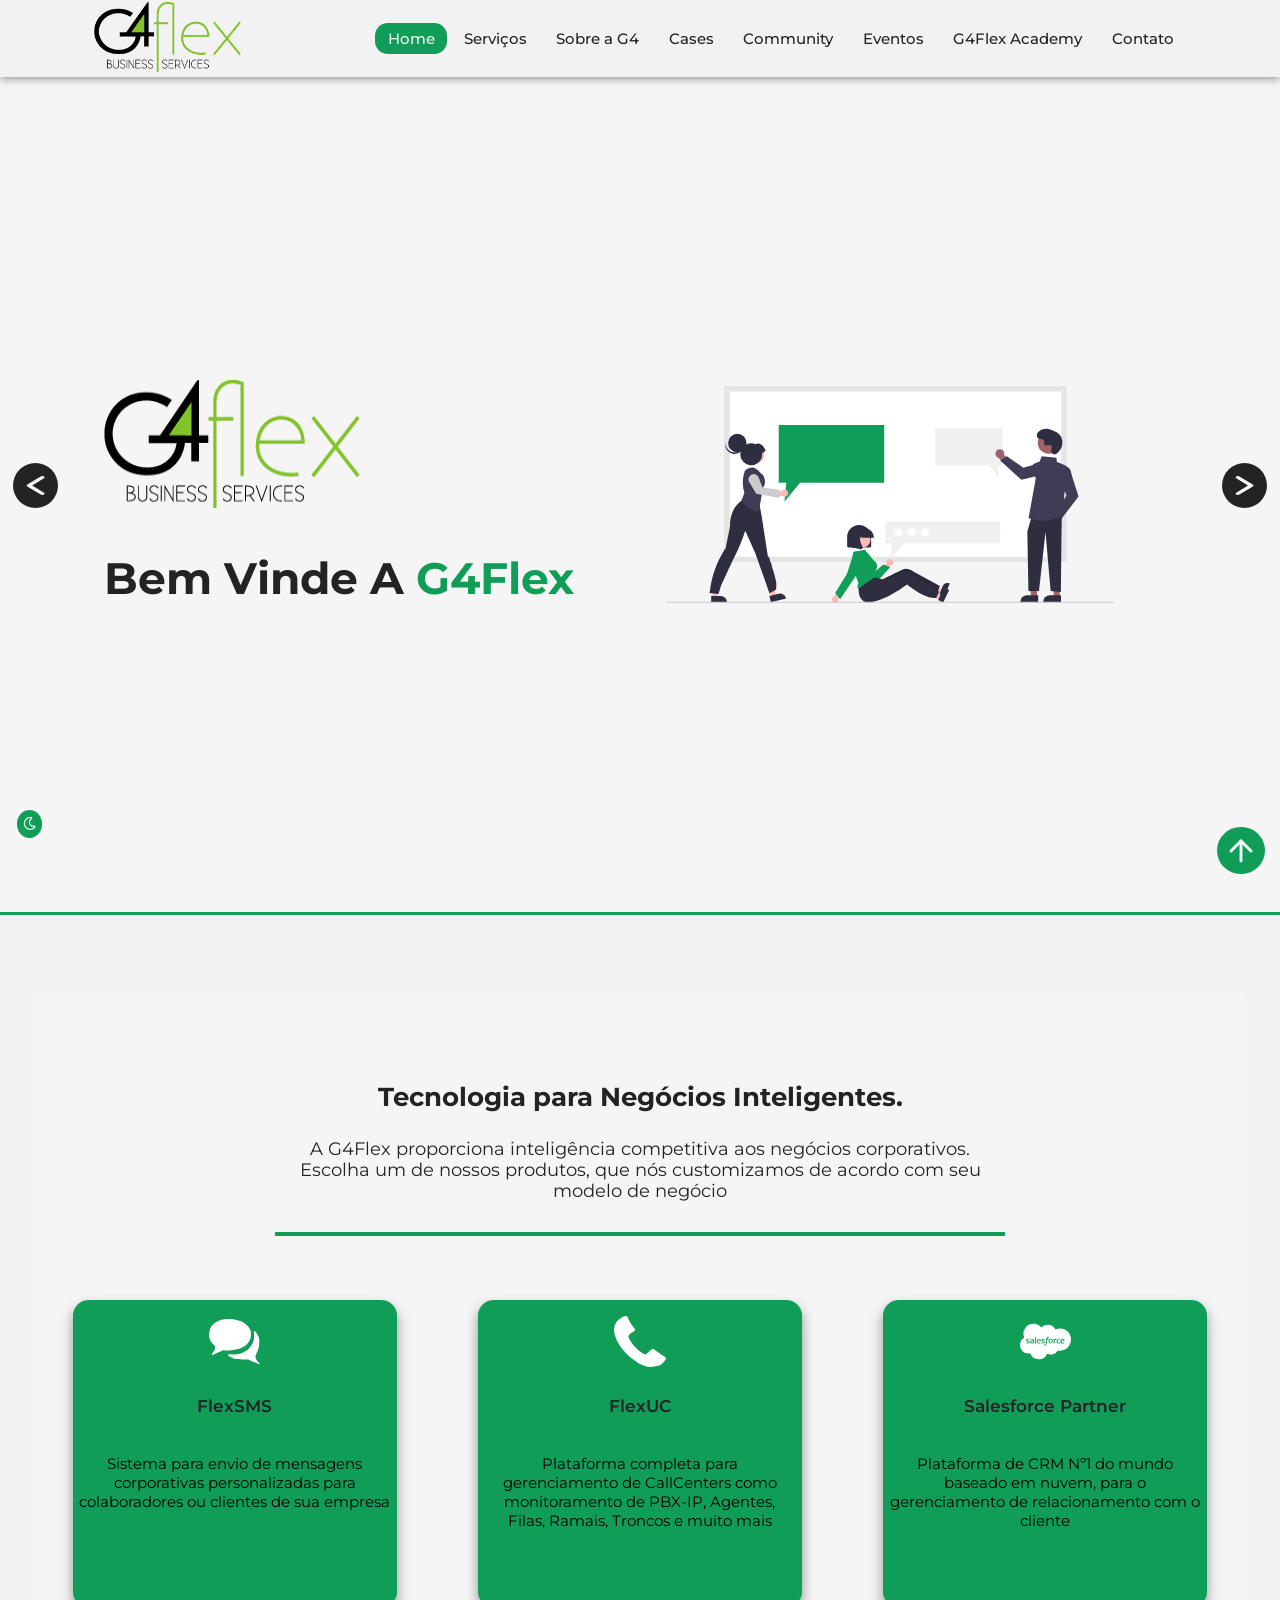
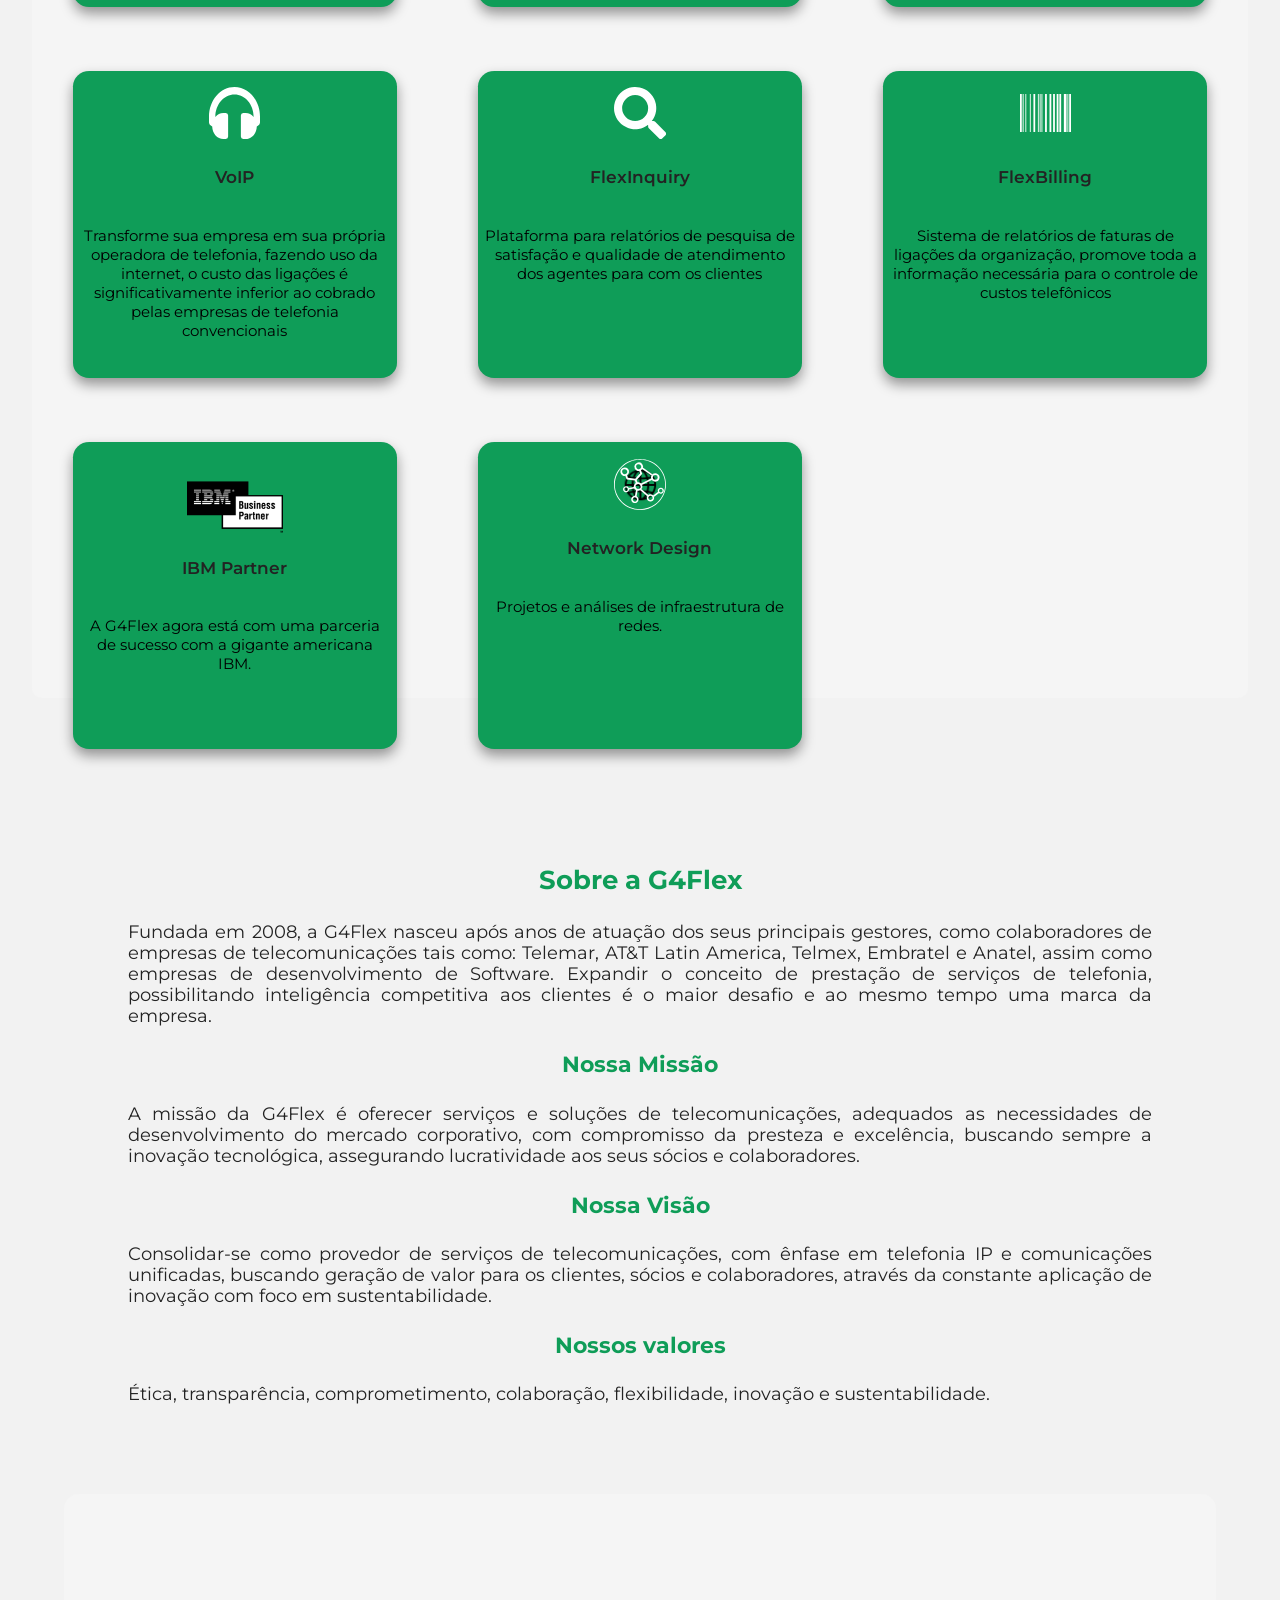
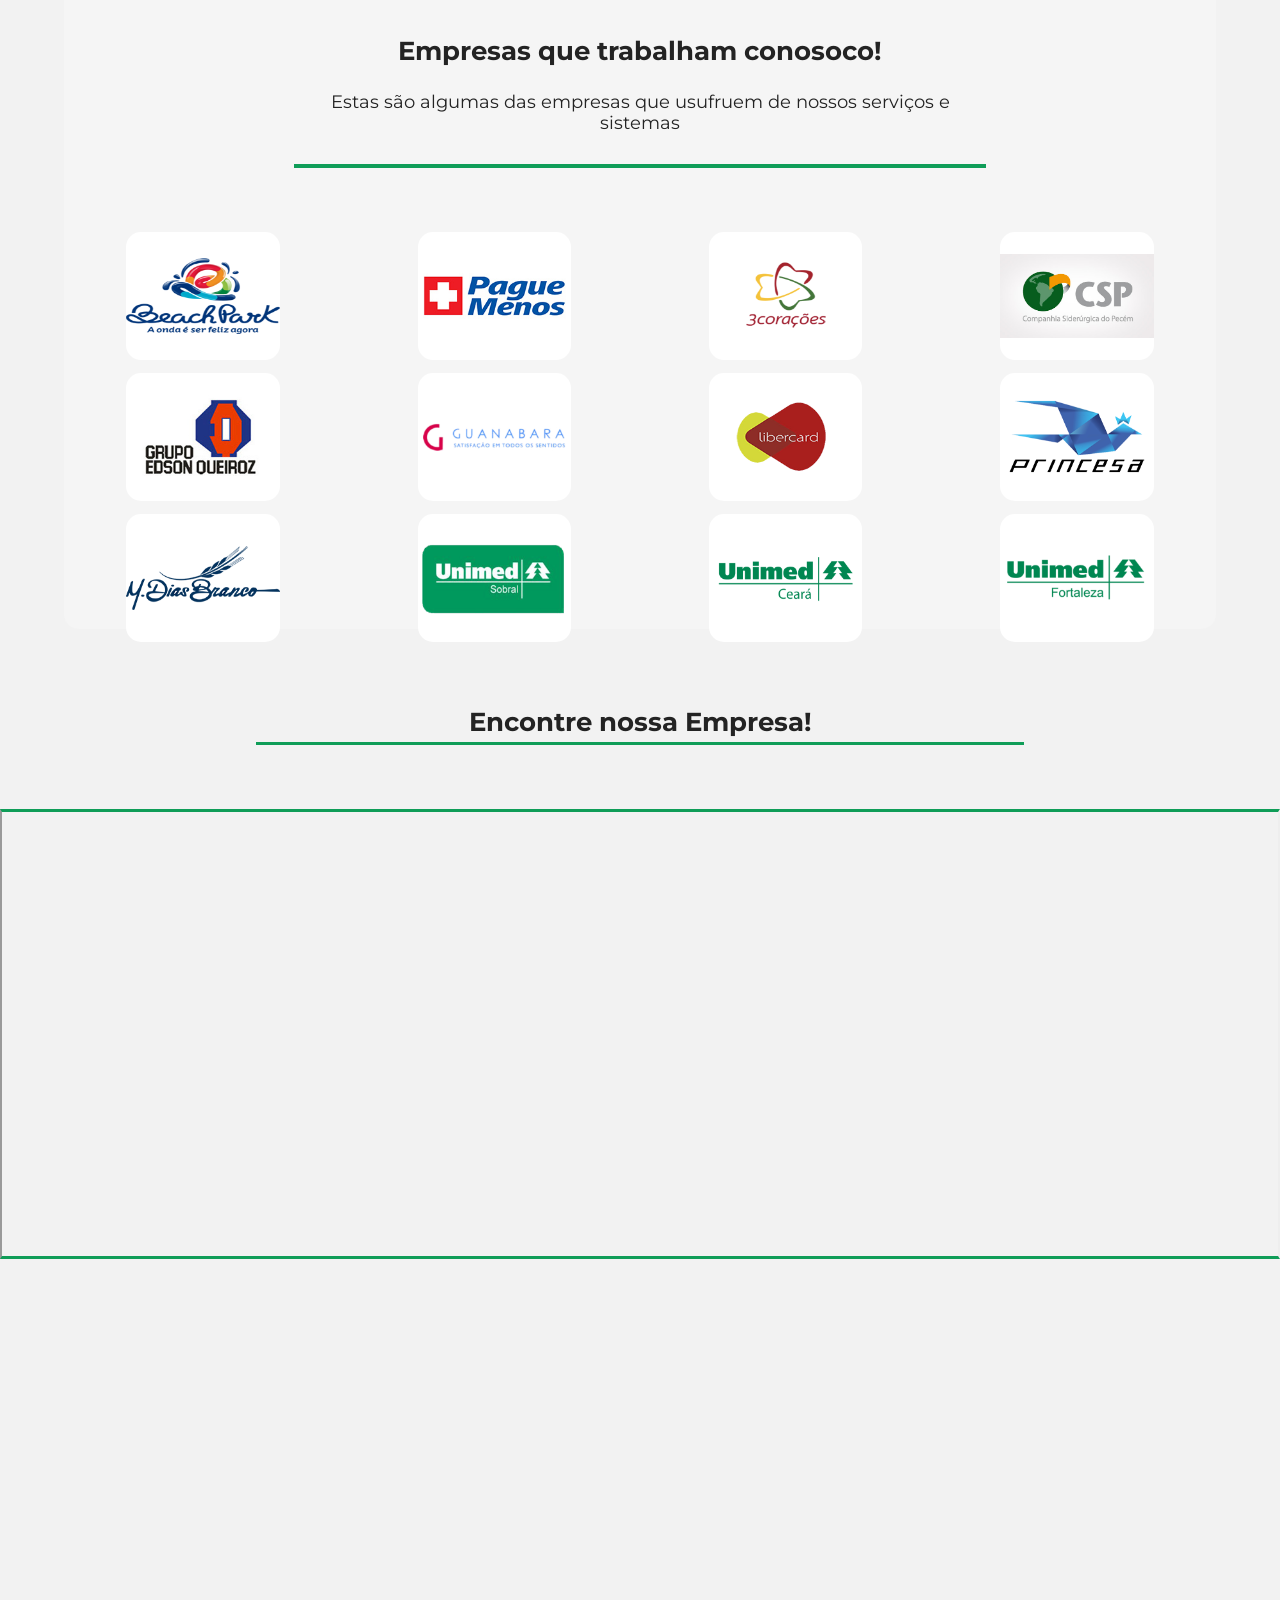
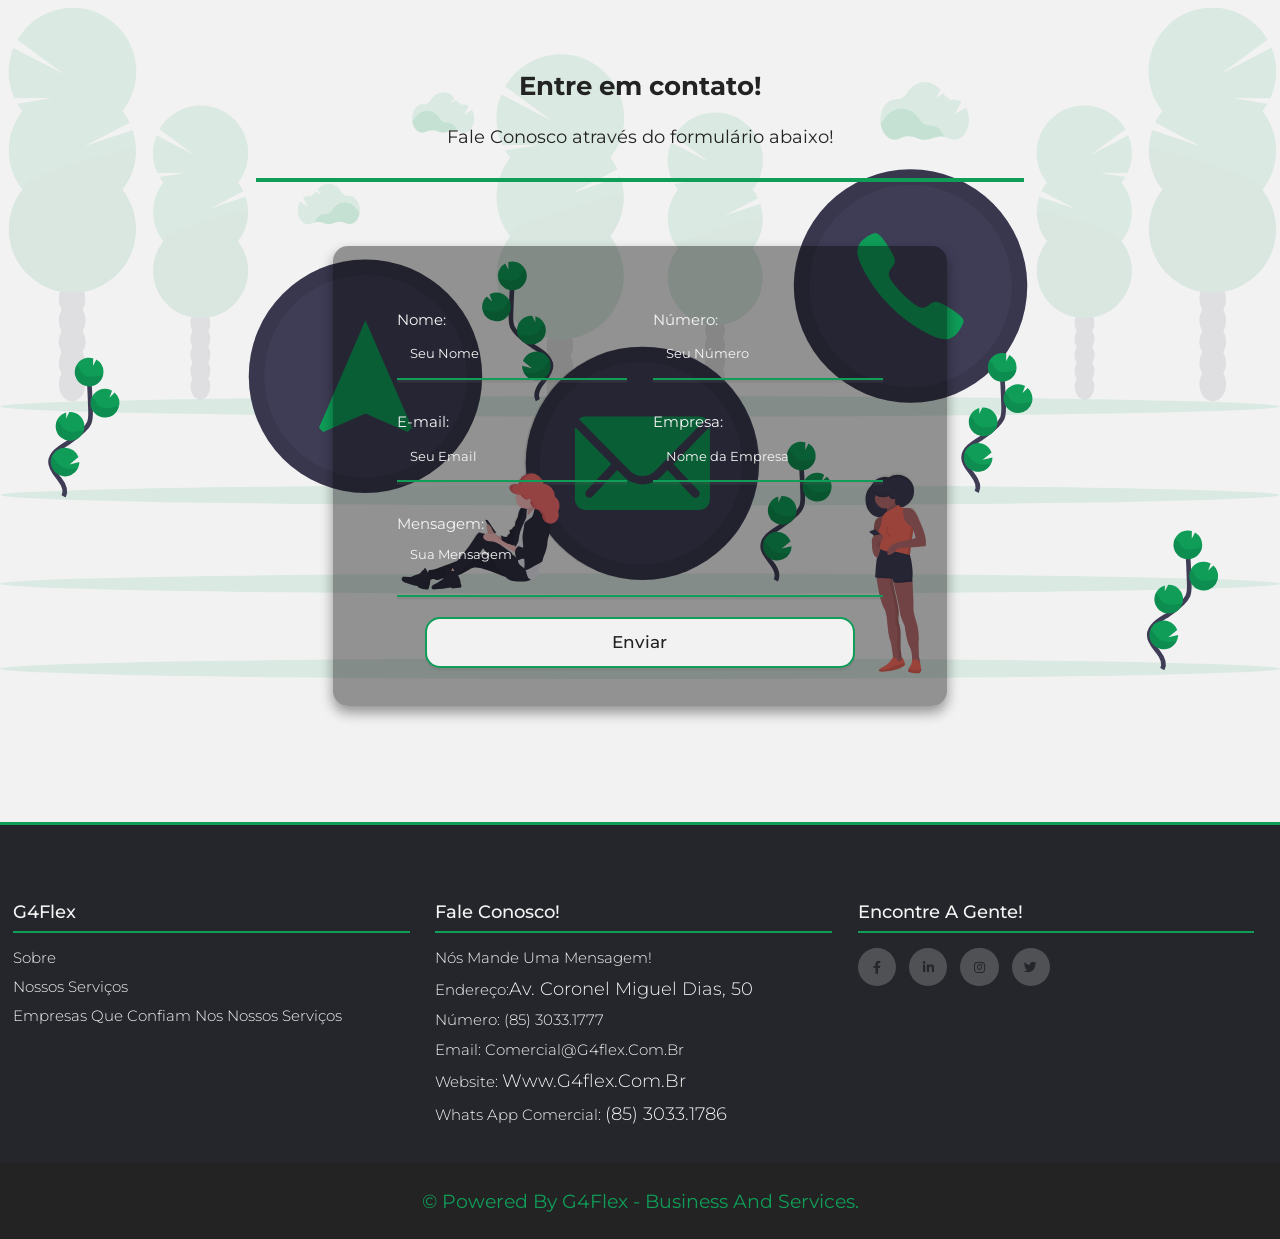
<file: index.html>
<!DOCTYPE html>
<html lang="pt-BR">
<head>
  <meta charset="UTF-8">
  <meta name="author" content="Marllon Freitas">
  <meta name="description" content="A missão da G4Flex é oferecer serviços e soluções de telecomunicações, adequados as necessidades de desenvolvimento do mercado corporativo, com compromisso da presteza e excelência, buscando sempre a inovação tecnológica, assegurando lucratividade aos seus sócios e colaboradores.">
  <meta name="keywords" content="G4Flex, Watson, Salesforce, Telecom">
  <meta http-equiv="X-UA-Compatible" content="IE=edge">
  <meta name="viewport" content="width=device-width, initial-scale=1.0">
  <!--Fonts-->
  <link rel="preconnect" href="https://fonts.googleapis.com">
  <link rel="preconnect" href="https://fonts.gstatic.com" crossorigin>
  <link href="https://fonts.googleapis.com/css2?family=Poppins:wght@200;400;500;700&display=swap" rel="stylesheet">
  <link href="https://fonts.googleapis.com/css2?family=Montserrat:wght@400;500;700&display=swap" rel="stylesheet">
  <!--Icons-->
  <link rel="shortcut icon" href="assets/g4flexiconblack.svg" type="image/x-icon">
  <link rel="stylesheet" type="text/css" href="https://cdnjs.cloudflare.com/ajax/libs/font-awesome/5.15.1/css/all.min.css">
  <!--CSS-->
  <link rel="stylesheet" href="css/global.css">
  <link rel="stylesheet" href="css/animations.css">
  <link rel="stylesheet" href="css/main-content.css">
  <link rel="stylesheet" href="css/responsive.css">
  <title>G4Flex - Business and Services</title>
</head>
<body>
    <!--Back to top button-->
      <a href="#home" class="back-to-top" id="back-to-top" title="De volta ao topo da página" >
        <img src="assets/backtothetoparrow.svg" alt="Seta para voltar ao inicio da página">
      </a>
    <!--Back to top button-->

    <!--Dark Mode toggle-->
    <div class="toggle" id="dark-mode-toggle" title="Trocar Tema">
      <input id="switch" type="checkbox" name="theme">
      <label class="label" for="switch">
        <i class="far fa-moon"></i>
      </label>
    </div>
    <!--Dark Mode toggle end-->

    <!--Menu-top-->
    <header id="header" class="animate-appear">
      <nav id="nav">
        <div class="menu-wrap">
            <a href="#home" onclick="closeMenu()">
                <div class="logo">
                    <img src="images/g4flex-logo.png" alt="Logo da G4Flex">
                </div>
            </a>
            <!--button mobile-->
            <button aria-label="Abrir Menu" id="btn-mobile" aria-haspopup="true" aria-controls="menu" aria-expanded="false">
              <span id="hamburger"></span>
            </button>
            <ul class="menu">
              <li onclick="closeMenu()">
                <a href="#home" >
                  <div class="menu-item active">
                      Home
                  </div>
                </a>
              </li>
              <li onclick="closeMenu()">
                <a href="#services">
                  <div class="menu-item">
                      Serviços
                  </div>
                </a>
              </li>
              <li onclick="closeMenu()">
                <a href="#about">
                  <div class="menu-item">
                      Sobre a G4
                  </div>
                </a>
              </li>
              <li onclick="closeMenu()">
                <a href="#cases">
                  <div class="menu-item">
                      Cases
                  </div>
                </a>
              </li>
              <li onclick="closeMenu()">
                <a href="http://www.g4flex.com.br/community/index.html" target="_blank">
                  <div class="menu-item">
                      Community
                  </div>
                </a>
              </li>
              <li onclick="closeMenu()">
                <a href="http://www.g4flex.com.br/eventos/index.html" target="_blank">
                  <div class="menu-item">
                      Eventos
                  </div>
                </a>
              </li>
              <li onclick="closeMenu()">
                <a href="http://www.g4flex.com.br/academy/index.html" target="_blank">
                  <div class="menu-item">
                      G4Flex Academy
                  </div>
                </a>
              </li>
              <li onclick="closeMenu()">
                <a href="#contact">
                  <div class="menu-item">
                      Contato
                  </div>
                </a>
              </li>
            </ul>
        </div>
      </nav>
    </header>
    <!--Menu-top end-->

  <!--Main-content-->
  <main id="main">
    <section id="home">

      <div class="arrow-controls">
        <span>
          <img src="assets/passpagearrow.svg" class="right-arrow" tittle="Pule para o próximo slide" alt="seta que passa ao próximo slide" onclick="returnSlideImg();returnSlideText();">
        </span>
        <span>
          <img src="assets/passpagearrow.svg" tittle="Pule para o próximo slide" alt="seta que passa ao próximo slide" onclick="passSlideImg();passSlideText();">
        </span>
      </div>

      <div class="welcome">
        <div class="welcome-texts animate-right">
          <div class="initial-text active-text-slide">
            <img src="images/g4flex-logo.png" alt="Logo da G4Flex">
            <h1 class="animate-right-delay">Bem vinde a <span>G4Flex</span></h1>
          </div>

          <div class="initial-text">
            <h1 class="animate-right-delay">Somos Flexíveis</h1>
            <p>
              ENGENHEIROS, DESENVOLVEDORES E ADMINISTRADORES
  
              ENGAJADOS, COM FOCO NOS PRODUTOS,
              
              NA FLEXIBILIDADE COM OS CLIENTES
              
              E NOS RESULTADOS OPERACIONAIS DA EMPRESA,
              
              TEM SIDO UMA DE NOSSAS MAIORES CONQUISTAS E ORGULHO
            </p>
          </div>

          <div class="initial-text">
            <h1 class="animate-right-delay">Criamos a sua Solução</h1>
            <p>
              UM DOS PRINCIPAIS DIFERENCIAIS DA G4FLEX
  
              É SEU PODER DE CUSTOMIZAR SOLUÇÕES,
  
              ATRAVÉS DA INTEGRAÇÃO COM SISTEMAS LEGADOS
  
              E SISTEMAS DE GOVERNANÇA CORPORATIVA
            </p>
          </div>
        </div>

        <div class="welcome-images">
          <img src="images/undraw_Development_re_g5hq.svg" alt="" class="active-image-slide">
          <img src="images/undraw_connected_world_wuay.svg" alt="">
          <img src="images/undraw_predictive_analytics_kf9n.svg" alt="">
        </div>
      </div>
    </section>

    <section id="services">
      <div class="with-us">
        <h2>Tecnologia para Negócios Inteligentes.</h2>
        <p>
          A G4Flex proporciona inteligência competitiva aos negócios corporativos. Escolha um de nossos produtos, que nós customizamos de acordo com seu modelo de negócio
        </p>
        <hr>
      </div>
      <div class="container-items-services animate-up">
        <div class="services-item">
          <img src="assets/FlexSMS.svg" alt="FlexSMS">
          <h3>FlexSMS</h3>
          <span>
            <p>
              Sistema para envio de mensagens corporativas personalizadas para colaboradores ou clientes de sua empresa
            </p>
          </span>
        </div>
        <div class="services-item">
          <img src="assets/FlexUC.svg" alt="FlexUC">
          <h3>FlexUC</h3>
          <p>
            Plataforma completa para gerenciamento de CallCenters como monitoramento de PBX-IP, Agentes, Filas, Ramais, Troncos e muito mais
          </p>
        </div>
        <div class="services-item">
          <img src="assets/salesforce.svg" alt="Salesforce Partner">
          <h3>Salesforce Partner</h3>
          <p>
            Plataforma de CRM Nº1 do mundo baseado em nuvem, para o gerenciamento de relacionamento com o cliente
          </p>
        </div>
        <div class="services-item">
          <img src="assets/voip.svg" alt="Voip">
          <h3>VoIP</h3>
          <p>
            Transforme sua empresa em sua própria operadora de telefonia, fazendo uso da internet, o custo das ligações é significativamente inferior ao cobrado pelas empresas de telefonia convencionais
          </p>
        </div>
        <div class="services-item">
          <img src="assets/FlexInquiry.svg" alt="FlexInquiry">
          <h3>FlexInquiry</h3>
          <p>
            Plataforma para relatórios de pesquisa de satisfação e qualidade de atendimento dos agentes para com os clientes
          </p>
        </div>
        <div class="services-item">
          <img src="assets/FlexBilling.svg" alt="FlexBilling">
          <h3>FlexBilling</h3>
          <p>
            Sistema de relatórios de faturas de ligações da organização, promove toda a informação necessária para o controle de custos telefônicos
          </p>
        </div>
        <div class="services-item ibm-text">
          <img src="assets/ibm-business-partner.svg" alt="IBM Business Partner" class="ibm">
          <h3>IBM Partner</h3>
          <p>
            A G4Flex agora está com uma parceria de sucesso com a gigante americana IBM.
          </p>
        </div>
        <div class="services-item">
          <img src="assets/networkdesign.svg" alt="Network Design">
          <h3>Network Design</h3>
          <p>
            Projetos e análises de infraestrutura de redes.
          </p>
        </div>
      </div>
    </section>

    <section id="about">
      <div class="container">
        <div class="about-section">
          <h2>Sobre a G4Flex</h2>
          <p>
            Fundada em 2008, a G4Flex nasceu após anos de atuação dos seus principais gestores, como colaboradores de empresas de telecomunicações tais como: Telemar, AT&T Latin America, Telmex, Embratel e Anatel, assim como empresas de desenvolvimento de Software. Expandir o conceito de prestação de serviços de telefonia, possibilitando inteligência competitiva aos clientes é o maior desafio e ao mesmo tempo uma marca da empresa.
          </p>

          <h3>Nossa Missão</h3>
          <p>
            A missão da G4Flex é oferecer serviços e soluções de telecomunicações, adequados as necessidades de desenvolvimento do mercado corporativo, com compromisso da presteza e excelência, buscando sempre a inovação tecnológica, assegurando lucratividade aos seus sócios e colaboradores.
          </p>

          <h3>Nossa Visão</h3>
          <p>
            Consolidar-se como provedor de serviços de telecomunicações, com ênfase em telefonia IP e comunicações unificadas, buscando geração de valor para os clientes, sócios e colaboradores, através da constante aplicação de inovação com foco em sustentabilidade.
          </p>

          <h3>Nossos valores</h3>
          <p>
            Ética, transparência, comprometimento, colaboração, flexibilidade, inovação e sustentabilidade. 
          </p>
        </div>
      </div>
    </section>

    <section id="cases">
      <div class="with-us">
        <h2>Empresas que trabalham conosoco!</h2>
        <p>
          Estas são algumas das empresas que usufruem de nossos serviços e sistemas
        </p>
        <hr>
      </div>
      <div class="container-items-case">
        <div class="case-item">
          <img src="images/beachs.png" title="Beach Park" alt="Beach Park">
        </div>
        <div class="case-item">
          <img src="images/pm.jpg" title="Pague Menos" alt="Pague Menos">
        </div>
        <div class="case-item">
          <img src="images/coracoes3.png" title="Três Corações" alt="Três Corações">
        </div>
        <div class="case-item">
          <img src="images/csp1.jpg" title="Companhia Siderúrgica de Pecém" alt="Companhia Siderúrgica de Pecém">
        </div>
        <div class="case-item">
          <img src="images/geq.jpg" title="Grupo Edison Queiroz" alt="Grupo Edison Queiroz">
        </div>
        <div class="case-item">
          <img src="images/guanabara.png" title="Guanabara" alt="Guanabara">
        </div>
        <div class="case-item">
          <img src="images/liber.png" title="Unicard" alt="Unicard">
        </div>
        <div class="case-item">
          <img src="images/princes.png" title="Princesa" alt="Princesa">
        </div>
        <div class="case-item">
          <img src="images/mdias.png" title="M.Dias Branco" alt="M.Dias Branco">
        </div>
        <div class="case-item">
          <img src="images/unisobral.png" title="Unisobral" alt="Unisobral">
        </div>
        <div class="case-item">
          <img src="images/unimed-ceara.png" title="Unimed Ceará" alt="Unimed Ceará">
        </div>
        <div class="case-item">
          <img src="images/unimed.png" title="Unimed" alt="Unimed">
        </div>
      </div>
    </section>

    <section id="location">
      <div class="map">
        <div class="with-us">
          <h2>Encontre nossa Empresa!</h2>
          <hr>
        </div>
        <iframe src="https://www.google.com/maps/embed?pb=!1m14!1m8!1m3!1d851.45606636476!2d-38.4887949!3d-3.7584035!3m2!1i1024!2i768!4f13.1!3m3!1m2!1s0x7c748a6f1425787%3A0x34bed480079ec3e6!2sAv.%20Coronel%20Miguel%20Dias%2C%2050%20-%20Patriolino%20Ribeiro%2C%20Fortaleza%20-%20CE%2C%2060810-160!5e1!3m2!1spt-BR!2sbr!4v1629731875135!5m2!1spt-BR!2sbr" width="600" height="450" style="border-top: 3px solid var(--primary-color); border-bottom: 3px solid var(--primary-color);" allowfullscreen="true" loading="lazy"></iframe>
      </div>
    </section>

    <section id="contact">
      <div class="with-us">
        <h2>Entre em contato!</h2>
        <p>
          Fale Conosco através do formulário abaixo!
        </p>
        <hr>
      </div>
      <div class="contact-us">
        <form action="" class="contact-form">
          <div class="form-row">
            <div class="form-group">
              <label for="seuNome">Nome:</label>
              <input type="text" id="seuNome" name="seuNome" required placeholder="Seu Nome">
            </div>
  
            <div class="form-group">
              <label for="seuNumero">Número:</label>
              <input type="text" id="seuNumero" name="seuNumero" required placeholder="Seu Número">
            </div>  
          </div>

          <div class="form-row">
            <div class="form-group">
              <label for="email">E-mail:</label>
              <input type="email" id="email" name="email" required placeholder="Seu Email">
            </div>
  
            <div class="form-group">
              <label for="empresa">Empresa:</label>
              <input type="text" id="empresa" name="empresa" required placeholder="Nome da Empresa">
            </div>
          </div>

          <div class="form-row">
            <div class="form-group">
              <label for="mensagem">Mensagem:</label>
              <textarea name="mensagem" id="mensagem" cols="30" rows="20" required placeholder="Sua Mensagem"></textarea>
            </div>
          </div>
          <div class="button-form">
            <button type="submit">
              <span>Enviar</span>
            </button>
          </div>
        </form>
      </div>
    </section>


    <!--footer-->
    <footer class="footer">
      <div class="footer-content">
        <div class="row">
          <div class="footer-col centro">
            <h4>G4Flex</h4>
            <ul>
              <li><a href="#about">Sobre</a></li>
              <li><a href="#services">Nossos Serviços</a></li>
              <li><a href="#cases">Empresas que confiam nos nossos serviços</a></li>
            </ul>
          </div>
          <div class="footer-col">
            <h4 class="centro">Fale conosco!</h4>
            <ul>
              <li><a href="#contact">Nós mande uma mensagem!</a></li>
              <li><p tittle="Encontre a gente no Google Maps!">Endereço:<a href="https://www.google.com/maps/place/Av.+Coronel+Miguel+Dias,+50+-+Patriolino+Ribeiro,+Fortaleza+-+CE,+60810-160/@-3.7584035,-38.4887949,196m/data=!3m1!1e3!4m5!3m4!1s0x7c748a6f1425787:0x34bed480079ec3e6!8m2!3d-3.7583893!4d-38.4884828?hl=pt-br" target="_blank">Av. Coronel Miguel Dias, 50</a> </p></li>
              <li><p>Número: (85) 3033.1777</p></li>
              <li><p>Email: comercial@g4flex.com.br</p></li>
              <li><p>Website: <a href="https://www.g4flex.com.br">www.g4flex.com.br</a></p></li>
              <li><p>Whats App Comercial: <a href="https://api.whatsapp.com/send?phone=558530331786&text=Ol%c3%a1,%20seja%20bem%20vindo%20a%20um%20dos%20novos%20canais%20de%20comunicac%c3%a3o%20da%20G4Flex.%20No%20que%20podemos%20te%20ajudar?">(85) 3033.1786</a></p></li>
            </ul>
          </div>
          <div class="footer-col centro">
            <h4>Encontre a gente!</h4>
            <div class="social-links">
              <a href="https://www.facebook.com/G4Flex?rf=208124995886097&filter=1" title="Facebook da empresa!"  target="_blank"><i class="fab fa-facebook-f" ></i></a>
              <a href="https://www.linkedin.com/company/g4flex/" title="Linkedin da empresa!" target="_blank"><i class="fab fa-linkedin-in"></i></a>
              <a href="https://www.instagram.com/g4flex_oficial/" title="Instagram da empresa!" target="_blank" ><i class="fab fa-instagram"></i></a>
              <a href="#" title="Estamos trabalhando nisso!"><i class="fab fa-twitter" title="Estamos trabalhando nisso!"></i></a>
            </div>
          </div>
        </div>
      </div>
      <div class="footer-bottom">
        <p>
          &copy; powered by G4Flex - Business and Services.
        </p>
      </div>
    </footer>
    <!--footer end-->
  </main>
  <!--Main-content end-->

  <!--JavaScript-->
  <script src="js/index.js"></script>
</body>
</html>
</file>
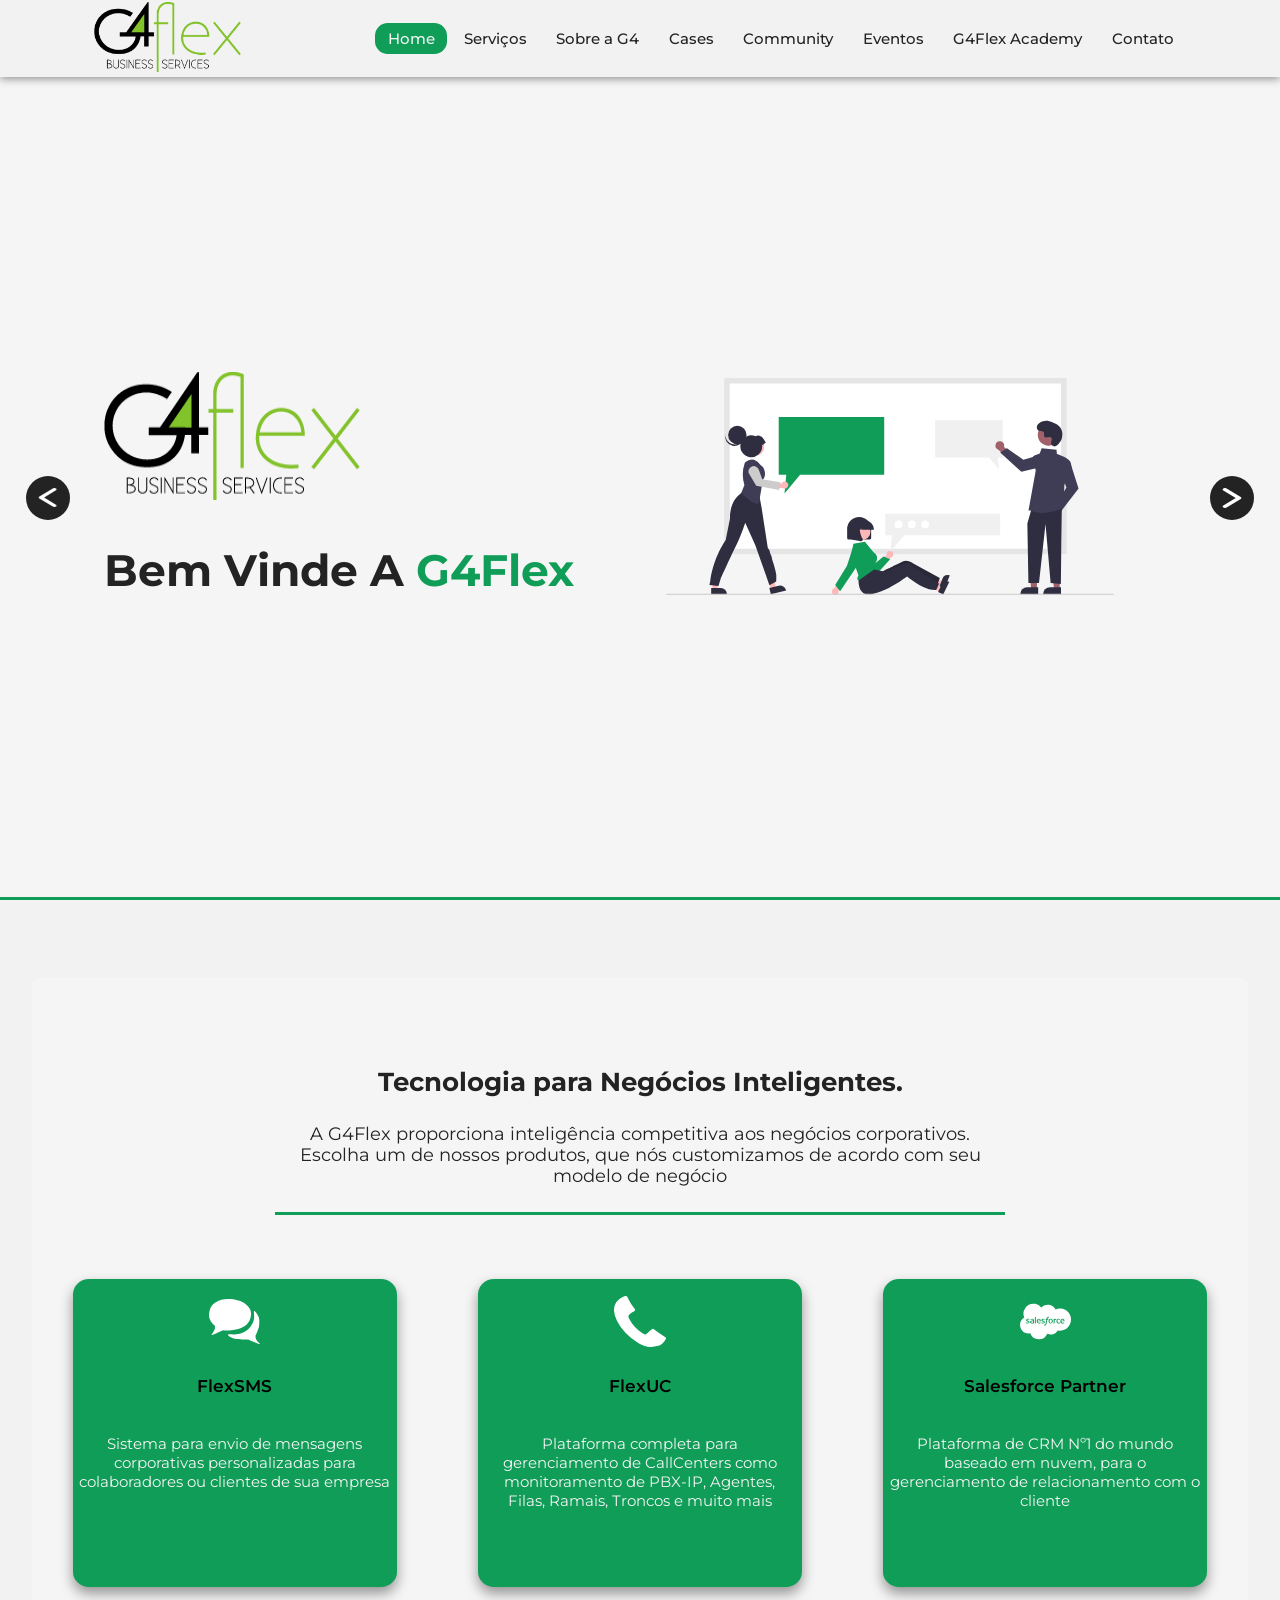
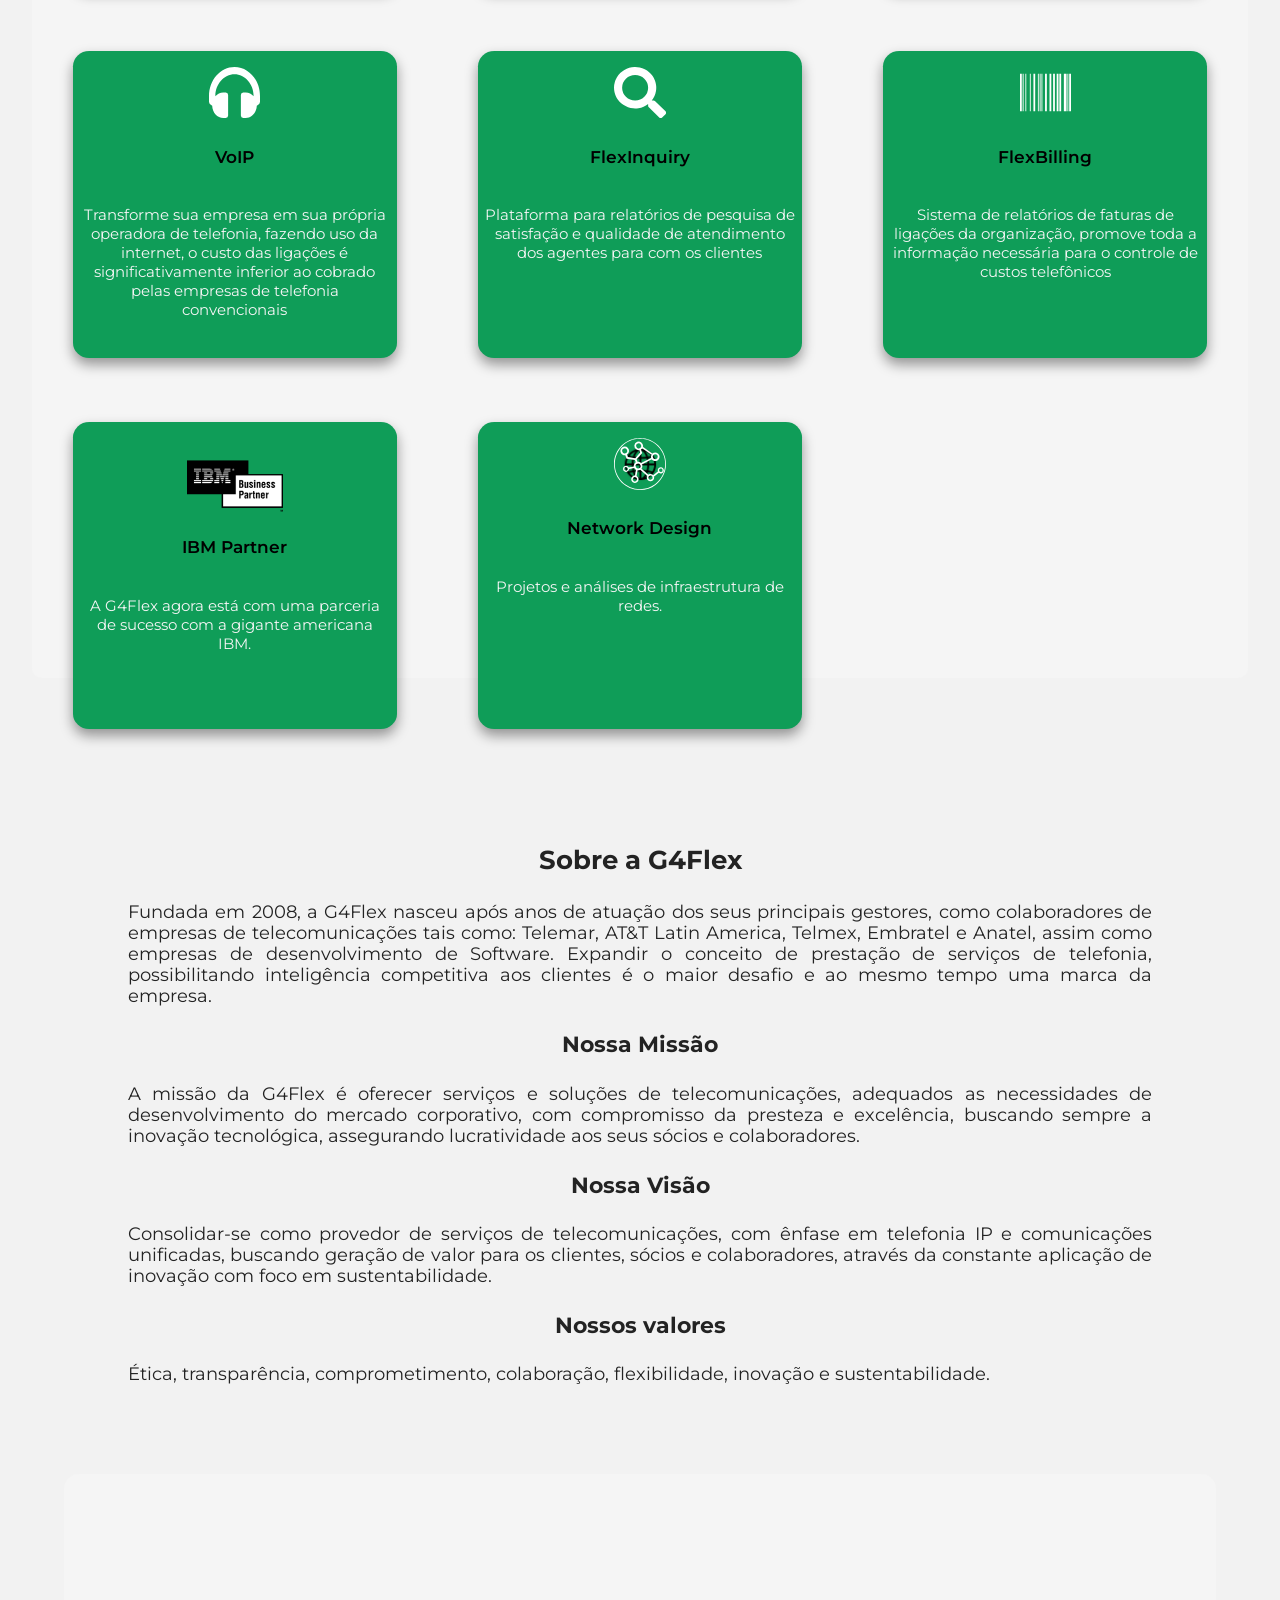
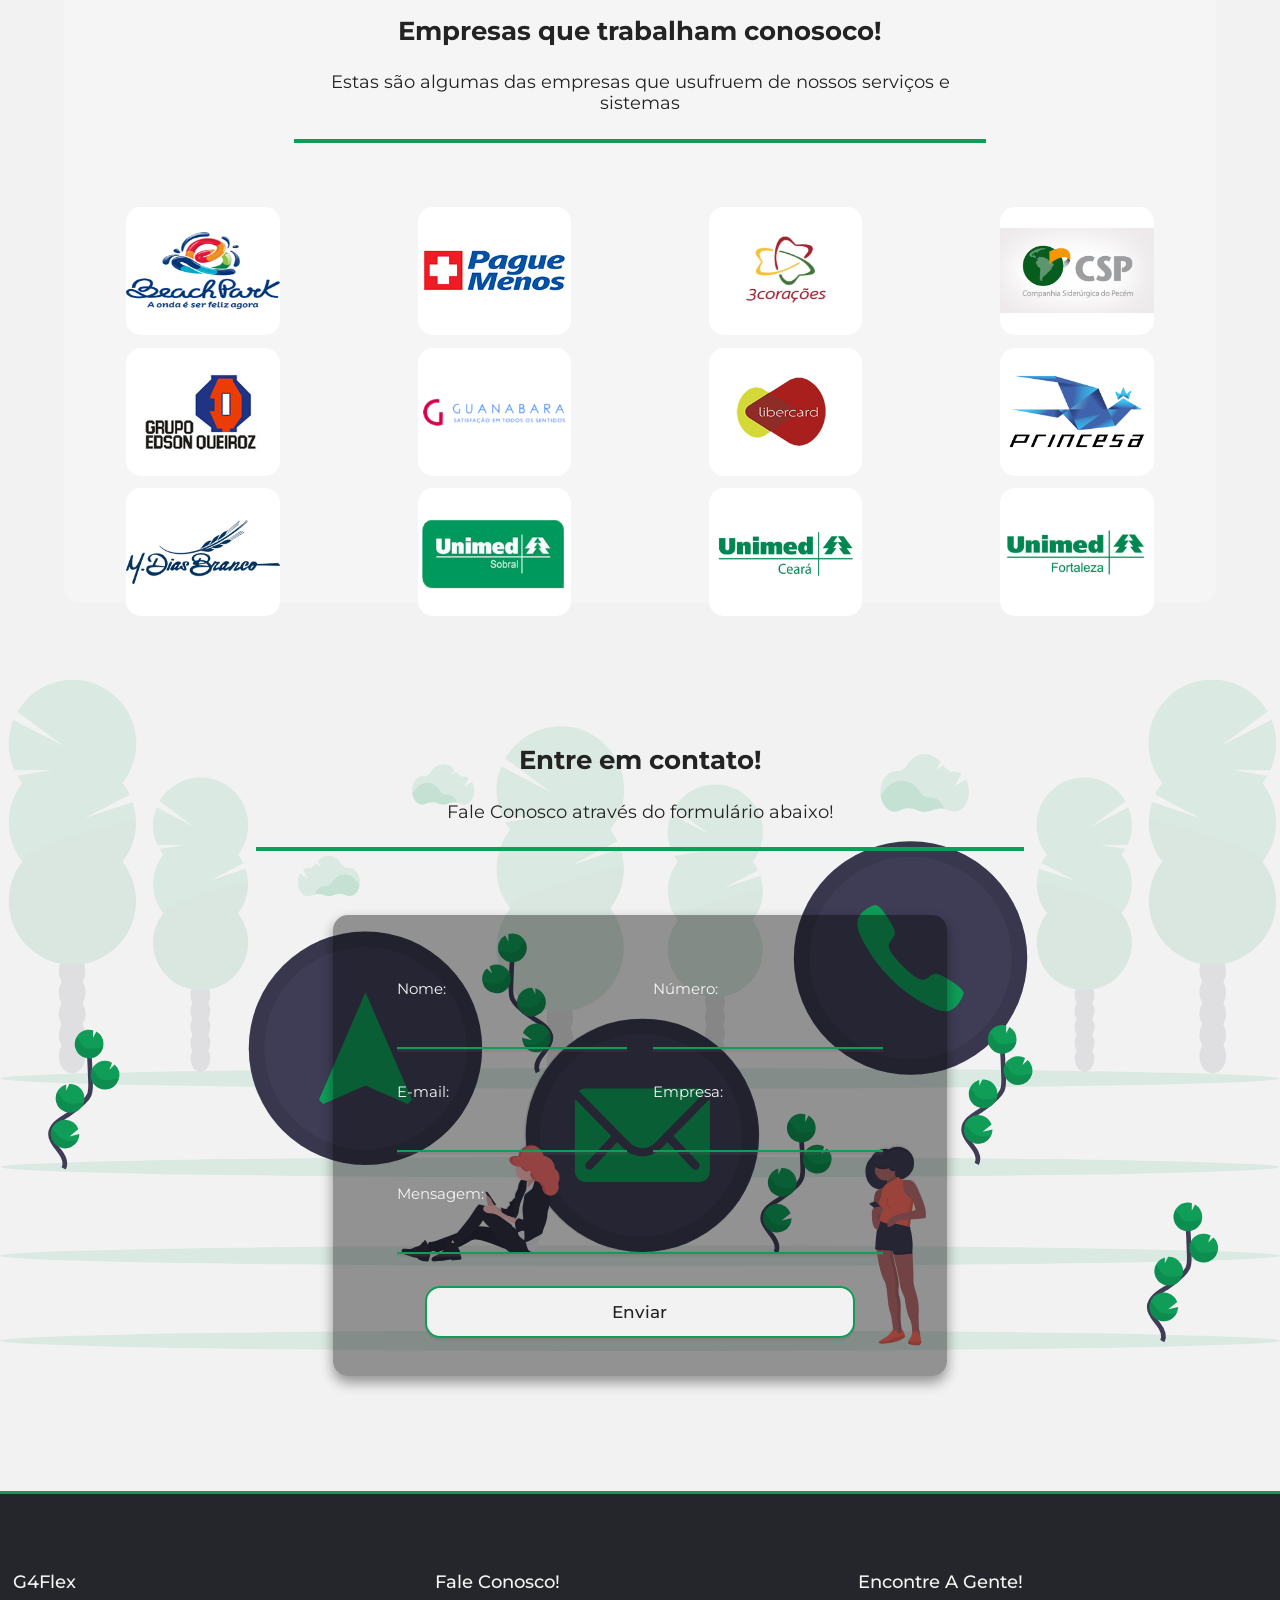
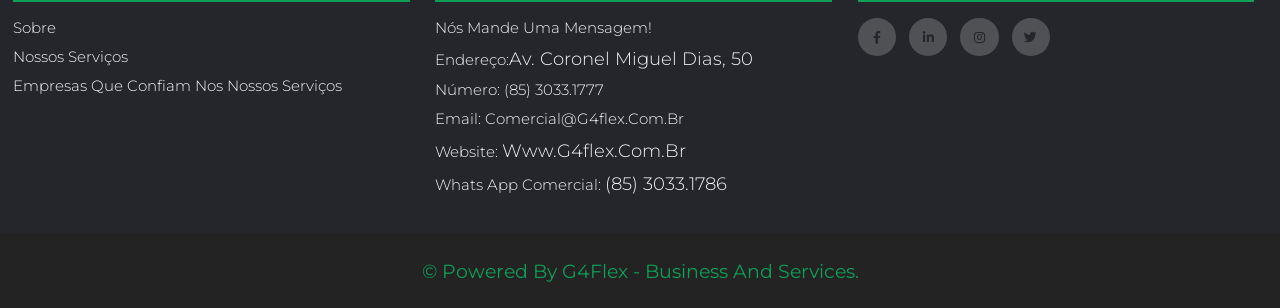
<file: src/views/index.html>
<!DOCTYPE html>
<html lang="pt-BR">
<head>
  <meta charset="UTF-8">
  <meta name="author" content="Marllon Freitas">
  <meta name="description" content="A missão da G4Flex é oferecer serviços e soluções de telecomunicações, adequados as necessidades de desenvolvimento do mercado corporativo, com compromisso da presteza e excelência, buscando sempre a inovação tecnológica, assegurando lucratividade aos seus sócios e colaboradores.">
  <meta name="keywords" content="G4Flex, Watson, Salesforce, Telecom">
  <meta http-equiv="X-UA-Compatible" content="IE=edge">
  <meta name="viewport" content="width=device-width, initial-scale=1.0">
  <!--Fonts-->
  <link rel="preconnect" href="https://fonts.googleapis.com">
  <link rel="preconnect" href="https://fonts.gstatic.com" crossorigin>
  <link href="https://fonts.googleapis.com/css2?family=Poppins:wght@200;400;500;700&display=swap" rel="stylesheet">
  <link href="https://fonts.googleapis.com/css2?family=Montserrat:wght@400;500;700&display=swap" rel="stylesheet">
  <!--Icons-->
  <link rel="shortcut icon" href="/public/assets/g4flexiconblack.svg" type="image/x-icon">
  <link rel="stylesheet" type="text/css" href="https://cdnjs.cloudflare.com/ajax/libs/font-awesome/5.15.1/css/all.min.css">
  <!--CSS-->
  <link rel="stylesheet" href="/public/css/global.css">
  <link rel="stylesheet" href="/public/css/animations.css">
  <link rel="stylesheet" href="/public/css/main-content.css">
  <link rel="stylesheet" href="/public/css/responsive.css">
  <title>G4Flex - Business and Services</title>
</head>
<body>
    <!--Back to top button-->
      <a href="#home" class="back-to-top" id="back-to-top" title="De volta ao topo da página" >
        <img src="/public/assets/backtothetoparrow.svg" alt="Seta para voltar ao inicio da página">
      </a>
    <!--Back to top button-->

    <!--Dark Mode toggle-->
    <div class="toggle" id="dark-mode-toggle" title="Trocar Tema">
      <input id="switch" type="checkbox" name="theme">
      <label class="label" for="switch">
        <i class="far fa-moon"></i>
      </label>
    </div>
    <!--Dark Mode toggle end-->

    <!--Menu-top-->
    <header id="header" class="animate-appear">
      <nav id="nav">
        <div class="menu-wrap">
            <a href="#home" onclick="closeMenu()">
                <div class="logo">
                    <img src="/public/images/g4flex-logo.png" alt="Logo da G4Flex">
                </div>
            </a>
            <!--button mobile-->
            <button aria-label="Abrir Menu" id="btn-mobile" aria-haspopup="true" aria-controls="menu" aria-expanded="false">
              <span id="hamburger"></span>
            </button>
            <ul class="menu">
              <li onclick="closeMenu()">
                <a href="#home" >
                  <div class="menu-item active">
                      Home
                  </div>
                </a>
              </li>
              <li onclick="closeMenu()">
                <a href="#services">
                  <div class="menu-item">
                      Serviços
                  </div>
                </a>
              </li>
              <li onclick="closeMenu()">
                <a href="#about">
                  <div class="menu-item">
                      Sobre a G4
                  </div>
                </a>
              </li>
              <li onclick="closeMenu()">
                <a href="#cases">
                  <div class="menu-item">
                      Cases
                  </div>
                </a>
              </li>
              <li onclick="closeMenu()">
                <a href="http://www.g4flex.com.br/community/index.html" target="_blank">
                  <div class="menu-item">
                      Community
                  </div>
                </a>
              </li>
              <li onclick="closeMenu()">
                <a href="http://www.g4flex.com.br/eventos/index.html" target="_blank">
                  <div class="menu-item">
                      Eventos
                  </div>
                </a>
              </li>
              <li onclick="closeMenu()">
                <a href="http://www.g4flex.com.br/academy/index.html" target="_blank">
                  <div class="menu-item">
                      G4Flex Academy
                  </div>
                </a>
              </li>
              <li onclick="closeMenu()">
                <a href="#contact">
                  <div class="menu-item">
                      Contato
                  </div>
                </a>
              </li>
            </ul>
        </div>
      </nav>
    </header>
    <!--Menu-top end-->

  <!--Main-content-->
  <main id="main">
    <section id="home">

      <div class="arrow-controls">
        <span>
          <img src="/public/assets/passpagearrow.svg" class="right-arrow" tittle="Pule para o próximo slide" alt="seta que passa ao próximo slide" onclick="returnSlideImg();returnSlideText();">
        </span>
        <span>
          <img src="/public/assets/passpagearrow.svg" tittle="Pule para o próximo slide" alt="seta que passa ao próximo slide" onclick="passSlideImg();passSlideText();">
        </span>
      </div>

      <div class="welcome">
        <div class="welcome-texts animate-right">
          <div class="initial-text active-text-slide">
            <img src="/public/images/g4flex-logo.png" alt="Logo da G4Flex">
            <h1 class="animate-right-delay">Bem vinde a <span>G4Flex</span></h1>
          </div>

          <div class="initial-text">
            <h1 class="animate-right-delay">Somos Flexíveis</h1>
            <p>
              ENGENHEIROS, DESENVOLVEDORES E ADMINISTRADORES
  
              ENGAJADOS, COM FOCO NOS PRODUTOS,
              
              NA FLEXIBILIDADE COM OS CLIENTES
              
              E NOS RESULTADOS OPERACIONAIS DA EMPRESA,
              
              TEM SIDO UMA DE NOSSAS MAIORES CONQUISTAS E ORGULHO
            </p>
          </div>

          <div class="initial-text">
            <h1 class="animate-right-delay">Criamos a sua Solução</h1>
            <p>
              UM DOS PRINCIPAIS DIFERENCIAIS DA G4FLEX
  
              É SEU PODER DE CUSTOMIZAR SOLUÇÕES,
  
              ATRAVÉS DA INTEGRAÇÃO COM SISTEMAS LEGADOS
  
              E SISTEMAS DE GOVERNANÇA CORPORATIVA
            </p>
          </div>
        </div>

        <div class="welcome-images">
          <img src="/public/images/undraw_Development_re_g5hq.svg" alt="" class="active-image-slide">
          <img src="/public/images/undraw_connected_world_wuay.svg" alt="">
          <img src="/public/images/undraw_predictive_analytics_kf9n.svg" alt="">
        </div>
      </div>
    </section>

    <section id="services">
      <div class="with-us">
        <h2>Tecnologia para Negócios Inteligentes.</h2>
        <p>
          A G4Flex proporciona inteligência competitiva aos negócios corporativos. Escolha um de nossos produtos, que nós customizamos de acordo com seu modelo de negócio
        </p>
        <hr>
      </div>
      <div class="container-items-services animate-up">
        <div class="services-item">
          <img src="/public/assets/FlexSMS.svg" alt="FlexSMS">
          <h3>FlexSMS</h3>
          <span>
            <p>
              Sistema para envio de mensagens corporativas personalizadas para colaboradores ou clientes de sua empresa
            </p>
          </span>
        </div>
        <div class="services-item">
          <img src="/public/assets/FlexUC.svg" alt="FlexUC">
          <h3>FlexUC</h3>
          <p>
            Plataforma completa para gerenciamento de CallCenters como monitoramento de PBX-IP, Agentes, Filas, Ramais, Troncos e muito mais
          </p>
        </div>
        <div class="services-item">
          <img src="/public/assets/salesforce.svg" alt="Salesforce Partner">
          <h3>Salesforce Partner</h3>
          <p>
            Plataforma de CRM Nº1 do mundo baseado em nuvem, para o gerenciamento de relacionamento com o cliente
          </p>
        </div>
        <div class="services-item">
          <img src="/public/assets/voip.svg" alt="Voip">
          <h3>VoIP</h3>
          <p>
            Transforme sua empresa em sua própria operadora de telefonia, fazendo uso da internet, o custo das ligações é significativamente inferior ao cobrado pelas empresas de telefonia convencionais
          </p>
        </div>
        <div class="services-item">
          <img src="/public/assets/FlexInquiry.svg" alt="FlexInquiry">
          <h3>FlexInquiry</h3>
          <p>
            Plataforma para relatórios de pesquisa de satisfação e qualidade de atendimento dos agentes para com os clientes
          </p>
        </div>
        <div class="services-item">
          <img src="/public/assets/FlexBilling.svg" alt="FlexBilling">
          <h3>FlexBilling</h3>
          <p>
            Sistema de relatórios de faturas de ligações da organização, promove toda a informação necessária para o controle de custos telefônicos
          </p>
        </div>
        <div class="services-item ibm-text">
          <img src="/public/assets/ibm-business-partner.svg" alt="IBM Business Partner" class="ibm">
          <h3>IBM Partner</h3>
          <p>
            A G4Flex agora está com uma parceria de sucesso com a gigante americana IBM.
          </p>
        </div>
        <div class="services-item">
          <img src="/public/assets/networkdesign.svg" alt="Network Design">
          <h3>Network Design</h3>
          <p>
            Projetos e análises de infraestrutura de redes.
          </p>
        </div>
      </div>
    </section>

    <section id="about">
      <div class="container">
        <div class="about-section">
          <h2>Sobre a G4Flex</h2>
          <p>
            Fundada em 2008, a G4Flex nasceu após anos de atuação dos seus principais gestores, como colaboradores de empresas de telecomunicações tais como: Telemar, AT&T Latin America, Telmex, Embratel e Anatel, assim como empresas de desenvolvimento de Software. Expandir o conceito de prestação de serviços de telefonia, possibilitando inteligência competitiva aos clientes é o maior desafio e ao mesmo tempo uma marca da empresa.
          </p>

          <h3>Nossa Missão</h3>
          <p>
            A missão da G4Flex é oferecer serviços e soluções de telecomunicações, adequados as necessidades de desenvolvimento do mercado corporativo, com compromisso da presteza e excelência, buscando sempre a inovação tecnológica, assegurando lucratividade aos seus sócios e colaboradores.
          </p>

          <h3>Nossa Visão</h3>
          <p>
            Consolidar-se como provedor de serviços de telecomunicações, com ênfase em telefonia IP e comunicações unificadas, buscando geração de valor para os clientes, sócios e colaboradores, através da constante aplicação de inovação com foco em sustentabilidade.
          </p>

          <h3>Nossos valores</h3>
          <p>
            Ética, transparência, comprometimento, colaboração, flexibilidade, inovação e sustentabilidade. 
          </p>
        </div>
      </div>
    </section>

    <section id="cases">
      <div class="with-us">
        <h2>Empresas que trabalham conosoco!</h2>
        <p>
          Estas são algumas das empresas que usufruem de nossos serviços e sistemas
        </p>
        <hr>
      </div>
      <div class="container-items-case">
        <div class="case-item">
          <img src="/public/images/beachs.png" title="Beach Park" alt="Beach Park">
        </div>
        <div class="case-item">
          <img src="/public/images/pm.jpg" title="Pague Menos" alt="Pague Menos">
        </div>
        <div class="case-item">
          <img src="/public/images/coracoes3.png" title="Três Corações" alt="Três Corações">
        </div>
        <div class="case-item">
          <img src="/public/images/csp1.jpg" title="Companhia Siderúrgica de Pecém" alt="Companhia Siderúrgica de Pecém">
        </div>
        <div class="case-item">
          <img src="/public/images/geq.jpg" title="Grupo Edison Queiroz" alt="Grupo Edison Queiroz">
        </div>
        <div class="case-item">
          <img src="/public/images/guanabara.png" title="Guanabara" alt="Guanabara">
        </div>
        <div class="case-item">
          <img src="/public/images/liber.png" title="Unicard" alt="Unicard">
        </div>
        <div class="case-item">
          <img src="/public/images/princes.png" title="Princesa" alt="Princesa">
        </div>
        <div class="case-item">
          <img src="/public/images/mdias.png" title="M.Dias Branco" alt="M.Dias Branco">
        </div>
        <div class="case-item">
          <img src="/public/images/unisobral.png" title="Unisobral" alt="Unisobral">
        </div>
        <div class="case-item">
          <img src="/public/images/unimed-ceara.png" title="Unimed Ceará" alt="Unimed Ceará">
        </div>
        <div class="case-item">
          <img src="/public/images/unimed.png" title="Unimed" alt="Unimed">
        </div>
      </div>
    </section>

    <section id="contact">
      <div class="with-us">
        <h2>Entre em contato!</h2>
        <p>
          Fale Conosco através do formulário abaixo!
        </p>
        <hr>
      </div>
      <div class="contact-us">
        <form action="" class="contact-form">
          <div class="form-row">
            <div class="form-group">
              <label for="seuNome">Nome:</label>
              <input type="text" id="seuNome" name="seuNome" required>
            </div>
  
            <div class="form-group">
              <label for="seuNumero">Número:</label>
              <input type="text" id="seuNumero" name="seuNumero" required>
            </div>  
          </div>

          <div class="form-row">
            <div class="form-group">
              <label for="email">E-mail:</label>
              <input type="email" id="email" name="email" required>
            </div>
  
            <div class="form-group">
              <label for="empresa">Empresa:</label>
              <input type="text" id="empresa" name="empresa" required>
            </div>
          </div>

          <div class="form-row">
            <div class="form-group">
              <label for="mensagem">Mensagem:</label>
              <textarea name="mensagem" id="mensagem" cols="30" rows="10" required></textarea>
            </div>
          </div>
          <div class="button-form">
            <button type="submit">
              <span>Enviar</span>
            </button>
          </div>
        </form>
      </div>
    </section>

    <!--footer-->
    <footer class="footer">
      <div class="footer-content">
        <div class="row">
          <div class="footer-col centro">
            <h4>G4Flex</h4>
            <ul>
              <li><a href="#about">Sobre</a></li>
              <li><a href="#services">Nossos Serviços</a></li>
              <li><a href="#cases">Empresas que confiam nos nossos serviços</a></li>
            </ul>
          </div>
          <div class="footer-col">
            <h4 class="centro">Fale conosco!</h4>
            <ul>
              <li><a href="#contact">Nós mande uma mensagem!</a></li>
              <li><p tittle="Encontre a gente no Google Maps!">Endereço:<a href="https://www.google.com/maps/place/Av.+Coronel+Miguel+Dias,+50+-+Patriolino+Ribeiro,+Fortaleza+-+CE,+60810-160/@-3.7584035,-38.4887949,196m/data=!3m1!1e3!4m5!3m4!1s0x7c748a6f1425787:0x34bed480079ec3e6!8m2!3d-3.7583893!4d-38.4884828?hl=pt-br" target="_blank">Av. Coronel Miguel Dias, 50</a> </p></li>
              <li><p>Número: (85) 3033.1777</p></li>
              <li><p>Email: comercial@g4flex.com.br</p></li>
              <li><p>Website: <a href="https://www.g4flex.com.br">www.g4flex.com.br</a></p></li>
              <li><p>Whats App Comercial: <a href="https://api.whatsapp.com/send?phone=558530331786&text=Ol%c3%a1,%20seja%20bem%20vindo%20a%20um%20dos%20novos%20canais%20de%20comunicac%c3%a3o%20da%20G4Flex.%20No%20que%20podemos%20te%20ajudar?">(85) 3033.1786</a></p></li>
            </ul>
          </div>
          <div class="footer-col centro">
            <h4>Encontre a gente!</h4>
            <div class="social-links">
              <a href="https://www.facebook.com/G4Flex?rf=208124995886097&filter=1" title="Facebook da empresa!"  target="_blank"><i class="fab fa-facebook-f" ></i></a>
              <a href="https://www.linkedin.com/company/g4flex/" title="Linkedin da empresa!" target="_blank"><i class="fab fa-linkedin-in"></i></a>
              <a href="https://www.instagram.com/g4flex_oficial/" title="Instagram da empresa!" target="_blank" ><i class="fab fa-instagram"></i></a>
              <a href="#" title="Estamos trabalhando nisso!"><i class="fab fa-twitter" title="Estamos trabalhando nisso!"></i></a>
            </div>
          </div>
        </div>
      </div>
      <div class="footer-bottom">
        <p>
          © powered by G4Flex - Business and Services.
        </p>
      </div>
    </footer>
    <!--footer end-->
  </main>
  <!--Main-content end-->

  <!--JavaScript-->
  <script src="/public/js/index.js"></script>
</body>
</html>
</file>
<file: css/global.css>
:root {
  --header-height: 6rem;
  --text-little-size: 0.9em;
}

html {
  --primary-color: #0F9D58;
  --background-color: #f2f2f2;
  --grey: #7a7a7b;
  --text-color: #f5f5f5;
  --text-color-main: #232323;
  --white: #f5f5f5;
  --span: #232323;
  --shadow: rgba(0, 0, 0, 0.4);
}

.darkmode {
  --background-color: #232323;
  --text-color-main: #f2f2f2;
  --white: #222222;
  --span: ##232323;
  --grey: #f5f5f5;
}

* {
  margin: 0;
  padding: 0;
  box-sizing: border-box;
  font-family: 'Montserrat', sans-serif;
}

*::selection {
  background-color: var(--primary-color);
  color: var(--text-color);
}

a {
  text-decoration: none;
  color: unset;
}

li {
  list-style: none;
}

html {
  font-size: 80%;
  scroll-behavior: smooth;
  overflow-x: hidden;
  width: 100%;
  height: 100%;
}

body {
  height: 100vh;
  margin: 0 auto 0 auto;
  background-color: var(--background-color);
}
</file>
<file: css/animations.css>
/*Animações*/
@keyframes up {
  from {
      opacity: 0;
      transform: translateY(16px);
  }

  to {
      opacity: 1;
      transform: translateY(0);
  }
}

@keyframes right {
  from {
      transform: translateX(-100%);
  }

  to {
      transform: translateX(0);
  }
}

@keyframes appear {
  from {
      opacity: 0;
  }

  to {
      opacity: 1;
  }
}

.animate-right {
  animation-name: right;
  animation-duration: 1s;
}

.animate-right-delay {
  animation-name: right;
  animation-duration: 1.5s;
}


.animate-up {
  animation-name: up;
  animation-duration: 300ms;
  animation-fill-mode: backwards;
}

.animate-appear {
  animation-name: appear;
  animation-duration: 2s;
  animation-fill-mode: backwards;
}
</file>
<file: css/main-content.css>
/*header menu*/
#header {
  z-index: 1000;
  position: fixed;
  width: 100vw;
  display: flex;
  align-items: center;
  justify-content: space-between;
  height: var(--header-height);
  top: 0;
}

#nav {
  top: 0;
  left: 0;
  width: 100%;
  background-color: var(--background-color);
  box-shadow: 0px 2px 8px 0px var(--shadow);
}

.menu-wrap {
  max-width: 85.375rem;
  width: 95%;
  height: var(--header-height);
  margin: auto;
  display: flex;
  align-items: center;
  justify-content: space-between;
  padding: 1rem 0 1rem 0;
}

.logo img{
  width: 100%;
  height: 5.5rem;
}

.menu {
  display: flex;
  align-items: center;
  justify-content: center;
}

.menu-item {
  margin-left: 0.3rem;
  padding: 0.5rem 1rem;
  text-align: justify;
  font-weight: 500;
  font-size: 1.2rem;
  color: var(--text-color-main);
  transition: 0.5s ease-in-out;
  cursor: pointer;
}

.menu-item:hover,
.menu-item.active {
  color: var(--text-color);
  background-color: var(--primary-color);
  border-radius: 1rem;
}

#btn-mobile {
  display: none;
}
/*Header menu end*/

/*main content*/
#main {
  width: 100%;
  height: 100%;
}

/*home section*/
section#home {
  padding-top: calc(var(--header-height) - 1.1rem);
  min-height: 100vh;
  background-color: var(--white);
  display: flex;
  justify-content: space-between;  
  align-items: center;
  justify-content: center;
  border-bottom: 0.3rem solid var(--primary-color);
  margin-bottom: 6rem;
}

.arrow-controls {
  top: 50vh;
  position: absolute;
  z-index: 500;
  padding: 1rem;
  width: 100vw;
  display: flex;
  justify-content: space-between;
}

.arrow-controls span {
  background-color: var(--span);
  border-radius: 100%;
  padding: 1rem;
  display: flex;
  align-items: center;
  justify-content: center;
  transition: all ease-in-out 1s;
}

.arrow-controls span:hover {
  box-shadow: 0 0.5rem 1rem var(--shadow);
}

.arrow-controls img {
  width: 1.5rem;
  height: 1.5rem;
  cursor: pointer;
}

img.right-arrow {
  transform: rotateY(180deg);
}

.welcome {
  width: 90%;
  height: 100%;
  display: grid;
  grid-template-columns: repeat(2, 1fr);
  column-gap: 4rem;
  transition: all ease-in-out 2s;
}

.welcome-texts {
  display: flex;
  align-items: center;
  justify-content: center;
}

.initial-text {
  opacity: 0;
  position: absolute;
}

.active-text-slide {
  opacity: 1;
}

.initial-text img {
  width: 20rem;
  height: 10rem;
  margin: 0 0 3rem 4rem;
}

.initial-text h1 {
  font-size: 3.4rem;
  color: var(--text-color-main);
  text-transform: capitalize;
  line-height: 1.4;
  padding: 0 4rem;
  margin: 0 auto;
}

.initial-text h1>span {
  color: var(--primary-color);
}

.initial-text p {
  font-size: 1.6rem;
  text-transform: capitalize;
  line-height: 1.3;
  text-align: justify;
  padding: 5rem;
  color: var(--text-color-main);
}

.welcome-images {
  width: 35rem;
  height: 35rem;
}

.welcome-images img {
  width: 35rem;
  height: 35rem;
  object-fit: contain;
  opacity: 0;
  transition: all ease-in-out 0.5s;
  position: absolute;
}

img.active-image-slide {
  opacity: 1;
}
/*home section end*/










/*services section*/
section#services {
  width: 95%;
  height: max-content;  
  align-items: center;
  margin: 0 auto;
  background-color: var(--white);
  padding-top: calc(var(--header-height) + 1rem);
  border-radius: 10px;
  margin-bottom: 6rem;

}

.container-items-services  {
  display: grid;
  grid-template-columns: 1fr 1fr 1fr;
  grid-template-rows: 20rem 20rem 20rem;
  row-gap: 9rem;
  column-gap: -1rem;
}

.services-item {
  border-radius: 5%;
  background-color: var(--primary-color);
  box-shadow: 0 0.5rem 1rem var(--shadow);

  margin: 0 auto;
  display: block;
  text-align: center;

  height: 120%;
  width: 80%;

  transition: ease-out 0.5s;
  padding: 0.5rem;
}

.services-item:hover {
  box-shadow: 0 0.7rem 2rem rgba(99, 99, 99, 0.2);
  transform: translateY(-1rem);
}

.services-item h3 {
  font-size: 1.3rem;
  font-weight: 600;
  color: var(--text-color-main);
  padding: 2rem 0 1rem 0;
}

.services-item p {
  text-align: center;
  font-size: 1.2em;
  padding-top: 2rem;
}

.services-item img {
  width: 4rem;
  height: 4rem;
  margin-top: 0.8rem;
  cursor: pointer;
}

.services-item .ibm {
  width: 7.5rem;
  height: 7.5rem;
  padding-top: 0;
}

.services-item.ibm-text h3{
  padding-top: 0;
}
/*services section end*/










/*about section*/
section#about {
  padding-top: calc(var(--header-height) + 1rem);
  margin-bottom: 5rem;
  height: auto;
  align-items: center;
  margin: 0 auto;
  padding: 5rem 0 7rem 0;
}

.container {
  width: 80%;
  height: 100%;
  text-align: justify;
  margin: 0 auto;
  color: var(--text-color-main);
}

.about-section h2, h3 {
  text-align: center;
  padding: 2rem 0 2rem 0;
  color: var(--primary-color);
}  

.about-section h2 {
  font-size: 2em;
}

.about-section h3 {
  font-size: 1.7em;
}

.about-section p {
  font-size: 1.4em;
}
/*about section end*/










/*cases section*/
section#cases {
  padding-top: calc(var(--header-height) + 5rem);
  padding-bottom: 5rem;
  width: 90%;  
  align-items: center;
  margin: 0 auto;
  height: max-content; 
  background-color: var(--white);
  border-radius: 15px;
}

.with-us {
  width: 60%;
  text-align: center;
  margin: 0 auto;
  padding-bottom: 5rem;
}

.with-us h2 {
  font-size: 2em;
  color: var(--text-color-main);
}

.with-us p {
  color: var(--text-color-main);
  font-size: 1.4em;
  padding: 2rem 0 2rem 0;
}

.with-us hr {
  margin-top: 0.4rem;
  height: 0.3rem;
  border: none;
  background-color: var(--primary-color);
}

.container-items-case {
  display: grid;
  grid-template-columns: 2fr 2fr 2fr 2fr;
  grid-template-rows: repeat(3, 4rem);
  row-gap: 7rem;
  column-gap: 1rem;
}

.case-item {
  display: flex;
  background-color: #fff;
  border-radius: 15px;
  margin: 0 auto;
  text-align: center;
  align-items: center;
  justify-content: center;
  height: 10rem;

}

.case-item img {
  width: 12rem;
  height: auto;
}

/*cases section end*/









/*section location*/
section#location {
  width: 100%;
  height: 100%;
  padding-top: var(--header-height);
}

.map iframe{
  width: 100vw;
}
/*section location end*/










/*contact section*/
section#contact {
  padding-top: calc(var(--header-height) + 5rem);
  margin-bottom: 5rem;
  width: 100%;
  background-image: url("../images/undraw_contact_us_15o2.svg");
  background-repeat: no-repeat;
  background-position: center;
  background-size: contain;
}

.contact-us {
  margin: 0 auto;
  width: 60%;
  height: auto;
  display: flex;
  align-items: center;
  justify-items: center;
  padding-bottom: 4rem;
}

form.contact-form {
  border-radius: 15px;
  box-shadow: 0 0.5rem 1rem var(--shadow);
  background-color: var(--shadow);
  width: 80%;
  height: 100%;
  max-width: 50rem;
  padding: 3rem;
  margin: 0 auto;
}

form.contact-form .form-row {
  display: flex;
  padding: 1rem;
}

form.contact-form .form-group {
  width: 100%;
  height: 4rem;
  transition: all ease-out 0.5s;
  margin: 1rem;
  color: var(--text-color);
}

form.contact-form .form-group textarea {
  max-width: 100%;
  resize: none;
  max-height: 10rem;
}

form.contact-form .form-group input,
form.contact-form .form-group textarea {
  outline: none;
  border: none;
  background-color: transparent;
  display: block;
  width: 100%;
  height: 100%;
  padding: 0 1rem 0 1rem;
  border-bottom: 2px solid var(--primary-color);
  box-shadow: 0 0.2rem 0 0 rgba(99, 99, 99, 0.2);
}

form.contact-form .form-group input:focus,
form.contact-form .form-group textarea:focus {
  border: 2px solid var(--primary-color);
  border-radius: 13px;
}

form.contact-form .form-group input::placeholder,
form.contact-form .form-group textarea::placeholder {
  color: var(--text-color);
}

form.contact-form .form-group input:hover,
form.contact-form .form-group textarea:hover {
  border-bottom: 3px solid var(--primary-color);
}

form.contact-form .form-group textarea {
  padding: 1rem;
  height: 5rem;
}

form.contact-form .form-group label {
  width: 100%;
  font-size: 1.2em;
}

.button-form {
  display: flex;
  align-items: center;
  justify-content: center;
  width: 100%;
  height: 6rem;
  margin: 0 auto;
  padding-top: 2rem;
}

.button-form button {
  width: 80%;
  height: 100%;

  border: 2px solid var(--primary-color);
  box-shadow: 0 0.2rem 0 0 rgba(99, 99, 99, 0.2);

  color: var(--text-color-main);
  background-color: var(--background-color);

  border-radius: 15px;

  cursor: pointer;

  font-size: 1.3em;
  font-weight: 500;

  display: flex;
  align-items: center;
  justify-content: center;
  margin: 0 auto;

  transition: ease-out 0.5s;
}

.button-form button:hover {
  background-color: var(--primary-color);
  color: var(--text-color);
}
/*contact section end*/

/*Main content end*/

/*change theme*/
.toggle {
  width: fit-content;
  height: fit-content;

}

input[type=checkbox]{
  height: 0;
  width: 0;
  visibility: hidden;
}

.label {
  cursor: pointer;
  top: 90vh;
  left: 1.3rem;
  position: fixed;
  border-radius: 100%;
  background-color: var(--primary-color);
  color: var(--text-color);
  align-items: center;
  justify-content: center;
  padding: 0.5rem;
  z-index: 1000000;
  border: none;
}

.toggle input {
  visibility: hidden;
}

.label:hover {
  box-shadow: 0 0.5rem 1rem var(--shadow);
}
/*change theme end*/



/*back to the top button*/
.back-to-top {
  bottom: 2rem;
  right: 1.2rem;
  width: 3.7rem;
  height: 3.7rem;
  position: fixed;
  display: flex;
  border-radius: 100%;
  background-color: var(--primary-color);
  color: var(--text-color);
  align-items: center;
  justify-content: center;
  z-index: 100000;
  transition: all ease-in-out 1s;
}

.back-to-top:hover {
  box-shadow: 0 0.5rem 1rem var(--shadow);
}

.back-to-top img {
  width: 50%;
  height: 50%;
}
/*back to the top button*/









/*footer*/
footer {
  border-top: 0.3rem solid var(--primary-color);
}

.footer-content {
	max-width: 100rem;
	margin:auto;
}

.row {
	display: flex;
	flex-wrap: wrap;
}

.footer {
	background-color: #24262b;
  padding: 6rem 0 3rem 0;
}

.footer-col {
   width: 33%;
   padding: 0 1rem;
}

.footer-col h4{
	font-size: 1.4em;
	color: var(--text-color);
	text-transform: capitalize;
	margin-bottom: 2rem;
	font-weight: 500;
	position: relative;
}
.footer-col h4::before {
	content: '';
	position: absolute;
	left:0;
	bottom: -0.8rem;
	background-color: var(--primary-color);
	height: 2px;
	box-sizing: border-box;
	width: 100%;
}

.footer-col ul li:not(:last-child){
	margin-bottom: 0.8rem;
}
.footer-col ul li a, 
.footer-col ul li p {
	font-size: 1.2em;
	text-transform: capitalize;
	color: var(--text-color);
	text-decoration: none;
	font-weight: 300;
	transition: all 0.3s ease;
}
.footer-col ul li a:hover{
	color: var(--text-color);
	padding-left: 0.5rem;
}
.footer-col .social-links a {
	display: inline-block;
	height: 3rem;
	width: 3rem;
	background-color: rgba(255,255,255,0.2);
	margin:0 10px 10px 0;
	text-align: center;
	line-height: 40px;
	border-radius: 50%;
	color: #24262b;

	transition: all 0.5s ease;
}

.footer-col .social-links a:hover{
	color: #24262b;
	color: var(--text-color);
}

.footer-bottom {
  position: absolute;
  width: 100vw;
  display: flex;
  align-items: center;
  justify-content: center;
  padding: 2rem;
  margin-top: 3rem;
  background-color: #232323;
  text-align: center;
}

.footer-bottom p {
  text-transform: capitalize;
  font-size: 1.5em;
  color: var(--primary-color)
}
/*footer end*/
</file>
<file: css/responsive.css>
/*big-screen-size*/
@media (min-width: 1920px) {
  html {
    font-size: 100%;
  }
  .menu-item {
    font-size: 1.3rem;
  }
}
/*big-screen-size end*/









/*medium-screen-size*/
@media (max-width: 900px) {
  /*main*/
  html {
    font-size: 90%;
  }
  /*main end*/

  /*Menu-top*/
  #btn-mobile {
    display: flex;
    padding: 0.5rem 1rem;
    font-size: 1rem;
    border: none;
    background: none;
    cursor: pointer;
    gap: 0.5rem;
  }

  .menu-wrap {
    width: 100%;
  }

  .logo {
    margin-left: 2rem;
    width: 80%;
  }

  .menu {
    background-color: var(--background-color);
    /*display: none;*/
    display: block;
    position: absolute;
    width: 100%;
    height: 0;
    top: var(--header-height);
    z-index: 1000;
    visibility: hidden;
    overflow-y: hidden;
    transition: ease-in-out 0.7s;
    
  }

  #nav.active-menu .menu {
    height: calc(100vh - var(--header-height));
    visibility: visible;
    overflow-y: auto;
  }

  li a .menu-item {
    padding: 1rem;
    font-size: 1.3em;
    display: flex;
    justify-content: center;
    margin: 0 auto;
  }

  #hamburger {
    border-top: 2px solid;
    width: 20px;
    color: var(--text-color-main);
  }

  #hamburger::after,
  #hamburger::before {
    content: '';
    display: block;
    width: 20px;
    height: 2px;
    background: currentColor;
    margin-top: 5px;
    transition: 0.3s;
    position: relative;
  }

  #nav.active-menu #hamburger {
    border-top-color: transparent;
  }

  #nav.active-menu #hamburger::before {
    transform: rotate(135deg);
  }
  
  #nav.active-menu #hamburger::after {
    transform: rotate(-135deg);
    top: -7px;
  }
  /*Menu-top end*/

  /*home section*/
  section#home {
    background-repeat: no-repeat;
    background-size: contain;
    background-position: center;
  }

  .welcome {
    display: flex;
    width: 100%;
  }

  .welcome-images {
    visibility: hidden;
    display: none;
  }

  .welcome-texts {
    width: 100%;
    height: 100vh;
    justify-content: center;
    text-align: center;
    background-color: rgba(0, 0, 0, 0.664);
  }

  .welcome-texts h1 {
    text-align: center;
  }
  /*home section end*/

  /*services section*/
  section#services {
    height: auto;
  }

  .container-items-services {
    grid-template-rows: repeat(4, 13rem);
    grid-template-columns: 2fr 2fr;
  }

  .services-item {
    height: 150%;
    width: 80%;
  }

  .services-item p {
    font-size: var(--text-little-size);
  }
  /*services section*/

  /*about-section*/
  section#about {
    padding: 8rem 0 7rem 0;
  }
  /*about-section*/

  /*case-section*/
  section#case {
    height: auto;
  }

  .container-items-case {
    grid-template-rows: repeat(6, 4rem);
    grid-template-columns: 2fr 2fr;
  }
  /*case-section*/

  /*contact section*/
  section#contact {
    height: auto;
  }

  .contact-us {
    width: 95%;
  }
  /*contact section*/
}
/*medium-screen-size end*/









/*little-screen-size*/
@media (max-width: 700px) {

  .with-us {
    width: 80%;
  }
  
  .with-us h2 {
    font-size: 2em;
  }
  
  .with-us p {
    font-size: 1.4em;
  }

  .initial-text h1 {
    font-size: 1.9em;
    color: var(--text-color);
    line-height: 1;
  }
  .initial-text p {
    font-size: 1.2em;
    line-height: 1.2;
    color: var(--text-color);
    text-align: center;
  }

  .initial-text img {
    margin: -9rem 0 3rem 0;
  }

  .arrow-controls {
    padding: 0.5rem;
  }

  .logo img{
    width: 100%;
    height: 3rem;
  }

  /*services section*/
  section#services {
    height: max-content;
  }

  .container-items-services {
    grid-template-rows: repeat(8, 13rem);
    grid-template-columns: 2fr;
  }

  .services-item {
    width: 80%;
  }

  .services-item p {
    font-size: var(--text-little-size);
  }
  /*services section end*/

  /*about section*/
  section#about {
    padding: 7rem 0 7rem 0;
    height: max-content;
  }

  .container {
    text-align: center;
  }

  .about-section h2 {
    font-size: 2em;
  }
  
  .about-section h3 {
    font-size: 1.7em;
  }
  
  .about-section p {
    font-size: 1.2em;
  }
  /*about section end*/

  /*case section*/
  section#case {
    height: auto;
  }

  .container-items-case {
    grid-template-rows: repeat(12, 4rem);
    grid-template-columns: 2fr;
  }
  /*case section end*/

  /*contact section*/
  section#contact {
    height: auto;
  }

  form.contact-form {
    padding: 1.5rem;
  }

  form.contact-form .form-row {
    flex-direction: column;
    padding: 0;
  }

  form.contact-form .form-group {
    margin: 1rem 0 1rem 0;
    padding: 1rem 0 1rem 0;  
  }

  form.contact-form .form-group textarea {
    max-height: 15rem;
  }

  .contact-us {
    width: 100%;
    height: auto;
  }

  .button-form button {
    margin-top: 2rem;
    width: 100%;
    height: 90%;
    color: var(--white);
    background-color: var(--primary-color);
  }
  /*contact section end*/

  /*footer*/
  footer .row {
    flex-direction: column;
    align-items: center;
    justify-content: center;
  }

  footer .centro {
    text-align: center;
  }

  footer .footer-col {
    width: 60%;
    padding-top: 5rem;
  }
  /*footer end*/
}
/*little-screen-size end*/
</file>
<file: public/css/global.css>
:root {
  --header-height: 6rem;
  --text-little-size: 0.9em;
}

html {
  --primary-color: #0F9D58;
  --background-color: #f2f2f2;
  --grey: #7a7a7b;
  --text-color: #f5f5f5;
  --text-color-main: #232323;
  --white: #f5f5f5;
  --span: #232323;
  --shadow: rgba(0, 0, 0, 0.4);
}

.darkmode {
  --background-color: #232323;
  --text-color-main: #f2f2f2;
  --white: #222222;
  --span: ##232323;
  --grey: #f5f5f5;
}

* {
  margin: 0;
  padding: 0;
  box-sizing: border-box;
  font-family: 'Montserrat', sans-serif;
}

*::selection {
  background-color: var(--primary-color);
  color: var(--text-color);
}

a {
  text-decoration: none;
  color: unset;
}

li {
  list-style: none;
}

html {
  font-size: 80%;
  scroll-behavior: smooth;
  overflow-x: hidden;
  width: 100%;
  height: 100%;
}

body {
  height: 100vh;
  margin: 0 auto 0 auto;
  background-color: var(--background-color);
}
</file>
<file: public/css/animations.css>
/*Animações*/
@keyframes up {
  from {
      opacity: 0;
      transform: translateY(16px);
  }

  to {
      opacity: 1;
      transform: translateY(0);
  }
}

@keyframes right {
  from {
      transform: translateX(-100%);
  }

  to {
      transform: translateX(0);
  }
}

@keyframes appear {
  from {
      opacity: 0;
  }

  to {
      opacity: 1;
  }
}

.animate-right {
  animation-name: right;
  animation-duration: 1s;
}

.animate-right-delay {
  animation-name: right;
  animation-duration: 1.5s;
}


.animate-up {
  animation-name: up;
  animation-duration: 300ms;
  animation-fill-mode: backwards;
}

.animate-appear {
  animation-name: appear;
  animation-duration: 2s;
  animation-fill-mode: backwards;
}
</file>
<file: public/css/main-content.css>
/*header menu*/
#header {
  z-index: 1000;
  position: fixed;
  width: 100%;
  display: flex;
  align-items: center;
  justify-content: space-between;
  height: var(--header-height);
}

#nav {
  top: 0;
  left: 0;
  width: 100%;
  background-color: var(--background-color);
  box-shadow: 0px 2px 8px 0px var(--shadow);
}

.menu-wrap {
  max-width: 85.375rem;
  width: 95%;
  height: var(--header-height);
  margin: auto;
  display: flex;
  align-items: center;
  justify-content: space-between;
  padding: 1rem 0 1rem 0;
}

.logo img{
  width: 100%;
  height: 5.5rem;
}

.menu {
  display: flex;
  align-items: center;
  justify-content: center;
}

.menu-item {
  margin-left: 0.3rem;
  padding: 0.5rem 1rem;
  text-align: justify;
  font-weight: 500;
  font-size: 1.2rem;
  color: var(--text-color-main);
  transition: 0.5s ease-in-out;
  cursor: pointer;
}

.menu-item:hover,
.menu-item.active {
  color: var(--text-color);
  background-color: var(--primary-color);
  border-radius: 1rem;
}

#btn-mobile {
  display: none;
}
/*Header menu end*/

/*main content*/
#main {
  width: 100%;
  height: 100%;
}

/*home section*/
section#home {
  padding-top: var(--header-height);
  width: 100%;
  min-height: 100vh;
  background-color: var(--white);
  display: flex;
  justify-content: space-between;  
  align-items: center;
  justify-content: center;
  border-bottom: 0.3rem solid var(--primary-color);
  margin-bottom: 6rem;
}

.arrow-controls {
  top: 50vh;
  position: absolute;
  z-index: 500;
  padding: 2rem;
  width: 100vw;
  display: flex;
  justify-content: space-between;
}

.arrow-controls span {
  background-color: var(--span);
  border-radius: 100%;
  padding: 1rem;
  display: flex;
  align-items: center;
  justify-content: center;
  transition: all ease-in-out 1s;
}

.arrow-controls span:hover {
  box-shadow: 0 0.5rem 1rem var(--shadow);
}

.arrow-controls img {
  width: 1.5rem;
  height: 1.5rem;
  cursor: pointer;
}

img.right-arrow {
  transform: rotateY(180deg);
}

.welcome {
  width: 90%;
  height: 100%;
  display: grid;
  grid-template-columns: repeat(2, 1fr);
  column-gap: 4rem;
  transition: all ease-in-out 2s;
}

.welcome-texts {
  display: flex;
  align-items: center;
  justify-content: center;
}

.initial-text {
  opacity: 0;
  position: absolute;
}

.active-text-slide {
  opacity: 1;
}

.initial-text img {
  width: 20rem;
  height: 10rem;
  margin: 0 0 3rem 4rem;
}

.initial-text h1 {
  font-size: 3.4rem;
  color: var(--text-color-main);
  text-transform: capitalize;
  line-height: 1.4;
  padding: 0 4rem;
  margin: 0 auto;
}

.initial-text h1>span {
  color: var(--primary-color);
}

.initial-text p {
  font-size: 1.6rem;
  text-transform: capitalize;
  line-height: 1.3;
  text-align: justify;
  padding: 5rem;
  color: var(--text-color-main);
}

.welcome-images {
  width: 35rem;
  height: 35rem;
}

.welcome-images img {
  width: 35rem;
  height: 35rem;
  object-fit: contain;
  opacity: 0;
  transition: all ease-in-out 0.5s;
  position: absolute;
}

img.active-image-slide {
  opacity: 1;
}
/*home section end*/










/*services section*/
section#services {
  width: 95%;
  height: max-content;  
  align-items: center;
  margin: 0 auto;
  background-color: var(--white);
  padding-top: calc(var(--header-height) + 1rem);
  border-radius: 10px;
  margin-bottom: 6rem;

}

.container-items-services  {
  display: grid;
  grid-template-columns: 1fr 1fr 1fr;
  grid-template-rows: 20rem 20rem 20rem;
  row-gap: 9rem;
  column-gap: -1rem;
}

.services-item {
  border-radius: 5%;
  background-color: var(--primary-color);
  box-shadow: 0 0.5rem 1rem var(--shadow);

  margin: 0 auto;
  display: block;
  text-align: center;

  height: 120%;
  width: 80%;

  transition: ease-out 0.5s;
  padding: 0.5rem;
}

.services-item:hover {
  box-shadow: 0 0.7rem 2rem rgba(99, 99, 99, 0.2);
  transform: translateY(-1rem);
}

.services-item h3 {
  font-size: 1.3rem;
  font-weight: 600;

  padding: 2rem 0 1rem 0;
}

.services-item p {
  color: var(--text-color);

  text-align: center;
  font-size: 1.2em;
  padding-top: 2rem;
}

.services-item img {
  width: 4rem;
  height: 4rem;
  margin-top: 0.8rem;
  cursor: pointer;
}

.services-item .ibm {
  width: 7.5rem;
  height: 7.5rem;
  padding-top: 0;
}

.services-item.ibm-text h3{
  padding-top: 0;
}
/*services section end*/










/*about section*/
section#about {
  padding-top: calc(var(--header-height) + 1rem);
  margin-bottom: 5rem;
  height: auto;
  align-items: center;
  margin: 0 auto;
  padding: 5rem 0 7rem 0;
}

.container {
  width: 80%;
  height: 100%;
  text-align: justify;
  margin: 0 auto;
  color: var(--text-color-main);
}

.about-section h2, h3 {
  text-align: center;
  padding: 2rem 0 2rem 0;
}  

.about-section h2 {
  font-size: 2em;
}

.about-section h3 {
  font-size: 1.7em;
}

.about-section p {
  font-size: 1.4em;
}
/*about section end*/










/*cases section*/
section#cases {
  padding-top: calc(var(--header-height) + 5rem);
  padding-bottom: 5rem;
  width: 90%;  
  align-items: center;
  margin: 0 auto;
  height: max-content; 
  background-color: var(--white);
  border-radius: 15px;
}

.with-us {
  width: 60%;
  text-align: center;
  margin: 0 auto;
  padding-bottom: 5rem;
}

.with-us h2 {
  font-size: 2em;
  color: var(--text-color-main);
}

.with-us p {
  color: var(--text-color-main);
  font-size: 1.4em;
  padding: 2rem 0 2rem 0;
}

.with-us hr {
  height: 0.3rem;
  border: none;
  background-color: var(--primary-color);
}

.container-items-case {
  display: grid;
  grid-template-columns: 2fr 2fr 2fr 2fr;
  grid-template-rows: repeat(3, 4rem);
  row-gap: 7rem;
  column-gap: 1rem;
}

.case-item {
  display: flex;
  background-color: #fff;
  border-radius: 15px;
  margin: 0 auto;
  text-align: center;
  align-items: center;
  justify-content: center;
  height: 10rem;

}

.case-item img {
  width: 12rem;
  height: auto;
}

/*cases section end*/










/*contact section*/
section#contact {
  padding-top: calc(var(--header-height) + 5rem);
  margin-bottom: 5rem;
  width: 100%;
  background-image: url("/public/images/undraw_contact_us_15o2.svg");
  background-repeat: no-repeat;
  background-position: center;
  background-size: contain;
}

.contact-us {
  margin: 0 auto;
  width: 60%;
  height: auto;
  display: flex;
  align-items: center;
  justify-items: center;
  padding-bottom: 4rem;
}

form.contact-form {
  border-radius: 15px;
  box-shadow: 0 0.5rem 1rem var(--shadow);
  background-color: var(--shadow);
  width: 80%;
  height: 100%;
  max-width: 50rem;
  padding: 3rem;
  margin: 0 auto;
}

form.contact-form .form-row {
  display: flex;
  padding: 1rem;
}

form.contact-form .form-group {
  width: 100%;
  height: 4rem;
  transition: all ease-out 0.5s;
  margin: 1rem;
  color: var(--text-color);
}

form.contact-form .form-group textarea {
  max-width: 100%;
  resize: none;
  max-height: 10rem;
}

form.contact-form .form-group input,
form.contact-form .form-group textarea {
  outline: none;
  border: none;
  background-color: transparent;
  display: block;
  width: 100%;
  height: 100%;
  padding: 0 1rem 0 1rem;
  border-bottom: 2px solid var(--primary-color);
  box-shadow: 0 0.2rem 0 0 rgba(99, 99, 99, 0.2);
}

form.contact-form .form-group input:focus,
form.contact-form .form-group textarea:focus {
  border: 2px solid var(--primary-color);
  border-radius: 13px;
}

form.contact-form .form-group input:hover,
form.contact-form .form-group textarea:hover {
  border-bottom: 3px solid var(--primary-color);
}

form.contact-form .form-group textarea {
  padding: 1rem;
}

form.contact-form .form-group label {
  width: 100%;
  font-size: 1.2em;
}

.button-form {
  display: flex;
  align-items: center;
  justify-content: center;
  width: 100%;
  height: 6rem;
  margin: 0 auto;
  padding-top: 2rem;
}

.button-form button {
  width: 80%;
  height: 100%;

  border: 2px solid var(--primary-color);
  box-shadow: 0 0.2rem 0 0 rgba(99, 99, 99, 0.2);

  color: var(--text-color-main);
  background-color: var(--background-color);

  border-radius: 15px;

  cursor: pointer;

  font-size: 1.3em;
  font-weight: 500;

  display: flex;
  align-items: center;
  justify-content: center;
  margin: 0 auto;

  transition: ease-out 0.5s;
}

.button-form button:hover {
  background-color: var(--primary-color);
  color: var(--text-color);
}
/*contact section end*/

/*Main content end*/


input[type=checkbox]{
  height: 0;
  width: 0;
  visibility: hidden;
}

.label {
  cursor: pointer;
  top: 90vh;
  left: 2rem;
  position: fixed;
  border-radius: 100%;
  background-color: var(--primary-color);
  color: var(--text-color);
  align-items: center;
  justify-content: center;
  padding: 0.5rem;
  z-index: 100;
  border: none;
}

.toggle input {
  visibility: hidden;
}





/*back to the top button*/
.back-to-top {
  bottom: 2rem;
  right: 2rem;
  width: 4rem;
  height: 4rem;
  position: fixed;
  border-radius: 100%;
  background-color: var(--primary-color);
  color: var(--text-color);
  align-items: center;
  justify-content: center;
  padding: 0.5rem;
  z-index: 1000;
  transition: all ease-in-out 1s;
}

.back-to-top:hover {
  box-shadow: 0 0.5rem 1rem var(--shadow);
}

.back-to-top img {
  width: 70%;
  height: 70%;
}
/*back to the top button*/









/*footer*/
footer {
  border-top: 0.3rem solid var(--primary-color);
}

.footer-content {
	max-width: 100rem;
	margin:auto;
}

.row {
	display: flex;
	flex-wrap: wrap;
}

.footer {
	background-color: #24262b;
  padding: 6rem 0 3rem 0;
}

.footer-col {
   width: 33%;
   padding: 0 1rem;
}

.footer-col h4{
	font-size: 1.4em;
	color: var(--text-color);
	text-transform: capitalize;
	margin-bottom: 2rem;
	font-weight: 500;
	position: relative;
}
.footer-col h4::before {
	content: '';
	position: absolute;
	left:0;
	bottom: -0.8rem;
	background-color: var(--primary-color);
	height: 2px;
	box-sizing: border-box;
	width: 100%;
}

.footer-col ul li:not(:last-child){
	margin-bottom: 0.8rem;
}
.footer-col ul li a, 
.footer-col ul li p {
	font-size: 1.2em;
	text-transform: capitalize;
	color: var(--text-color);
	text-decoration: none;
	font-weight: 300;
	transition: all 0.3s ease;
}
.footer-col ul li a:hover{
	color: var(--text-color);
	padding-left: 0.5rem;
}
.footer-col .social-links a {
	display: inline-block;
	height: 3rem;
	width: 3rem;
	background-color: rgba(255,255,255,0.2);
	margin:0 10px 10px 0;
	text-align: center;
	line-height: 40px;
	border-radius: 50%;
	color: #24262b;

	transition: all 0.5s ease;
}

.footer-col .social-links a:hover{
	color: #24262b;
	color: var(--text-color);
}

.footer-bottom {
  position: absolute;
  width: 100vw;
  display: flex;
  align-items: center;
  justify-content: center;
  padding: 2rem;
  margin-top: 3rem;
  background-color: #232323;
  text-align: center;
}

.footer-bottom p {
  text-transform: capitalize;
  font-size: 1.5em;
  color: var(--primary-color)
}
/*footer end*/
</file>
<file: public/css/responsive.css>
/*big-screen-size*/
@media (min-width: 1920px) {
  html {
    font-size: 100%;
  }
  .menu-item {
    font-size: 1.3rem;
  }
}
/*big-screen-size end*/









/*medium-screen-size*/
@media (max-width: 900px) {
  /*main*/
  html {
    font-size: 90%;
  }
  /*main end*/

  /*Menu-top*/
  #btn-mobile {
    display: flex;
    padding: 0.5rem 1rem;
    font-size: 1rem;
    border: none;
    background: none;
    cursor: pointer;
    gap: 0.5rem;
  }

  .menu-wrap {
    width: 100%;
  }

  .logo {
    margin-left: 2rem;
  }

  .menu {
    background-color: var(--background-color);
    /*display: none;*/
    display: block;
    position: absolute;
    width: 100%;
    height: 0;
    top: var(--header-height);
    z-index: 1000;
    visibility: hidden;
    overflow-y: hidden;
    transition: ease-in-out 0.7s;
  }

  #nav.active-menu .menu {
    height: calc(100vh - var(--header-height));
    visibility: visible;
    overflow-y: auto;
  }

  li a .menu-item {
    padding: 1rem;
    font-size: 1.3em;
    display: flex;
    justify-content: center;
    margin: 0 auto;
  }

  #hamburger {
    border-top: 2px solid;
    width: 20px;
    color: var(--text-color-main);
  }

  #hamburger::after,
  #hamburger::before {
    content: '';
    display: block;
    width: 20px;
    height: 2px;
    background: currentColor;
    margin-top: 5px;
    transition: 0.3s;
    position: relative;
  }

  #nav.active-menu #hamburger {
    border-top-color: transparent;
  }

  #nav.active-menu #hamburger::before {
    transform: rotate(135deg);
  }
  
  #nav.active-menu #hamburger::after {
    transform: rotate(-135deg);
    top: -7px;
  }
  /*Menu-top end*/

  /*home section*/
  section#home {
    background-repeat: no-repeat;
    background-size: contain;
    background-position: center;
  }

  .welcome {
    display: flex;
    width: 100%;
  }

  .welcome-images {
    visibility: hidden;
    display: none;
  }

  .welcome-texts {
    width: 100%;
    height: 100vh;
    justify-content: center;
    text-align: center;
    background-color: rgba(0, 0, 0, 0.664);
  }

  .welcome-texts h1 {
    text-align: center;
  }
  /*home section end*/

  /*services section*/
  section#services {
    height: auto;
  }

  .container-items-services {
    grid-template-rows: repeat(4, 13rem);
    grid-template-columns: 2fr 2fr;
  }

  .services-item {
    height: 150%;
    width: 80%;
  }

  .services-item p {
    font-size: var(--text-little-size);
  }
  /*services section*/

  /*about-section*/
  section#about {
    padding: 8rem 0 7rem 0;
  }
  /*about-section*/

  /*case-section*/
  section#case {
    height: auto;
  }

  .container-items-case {
    grid-template-rows: repeat(6, 4rem);
    grid-template-columns: 2fr 2fr;
  }
  /*case-section*/

  /*contact section*/
  section#contact {
    height: auto;
  }

  .contact-us {
    width: 95%;
  }
  /*contact section*/
}
/*medium-screen-size end*/









/*little-screen-size*/
@media (max-width: 700px) {

  .with-us {
    width: 80%;
  }
  
  .with-us h2 {
    font-size: 2em;
  }
  
  .with-us p {
    font-size: 1.4em;
  }

  .initial-text h1 {
    font-size: 1.9em;
    color: var(--text-color);
    line-height: 1;
  }
  .initial-text p {
    font-size: 1.5em;
    line-height: 1.2;
    color: var(--text-color);
    text-align: center;
  }

  .initial-text img {
    margin: -9rem 0 3rem 0;
  }

  .arrow-controls {
    padding: 0.5rem;
  }

  .logo img{
    width: 100%;
    height: 3rem;
  }

  /*services section*/
  section#services {
    height: max-content;
  }

  .container-items-services {
    grid-template-rows: repeat(8, 13rem);
    grid-template-columns: 2fr;
  }

  .services-item {
    width: 80%;
  }

  .services-item p {
    font-size: var(--text-little-size);
  }
  /*services section end*/

  /*about section*/
  section#about {
    padding: 7rem 0 7rem 0;
    height: max-content;
  }
  /*about section end*/

  /*case section*/
  section#case {
    height: auto;
  }

  .container-items-case {
    grid-template-rows: repeat(12, 4rem);
    grid-template-columns: 2fr;
  }
  /*case section end*/

  /*contact section*/
  section#contact {
    height: auto;
  }

  form.contact-form {
    padding: 1.5rem;
  }

  form.contact-form .form-row {
    flex-direction: column;
    padding: 0;
  }

  form.contact-form .form-group {
    margin: 1rem 0 1rem 0;
    padding: 1rem 0 1rem 0;  
  }

  .contact-us {
    width: 100%;
    height: auto;
  }

  .button-form button {
    margin-top: 2rem;
    width: 100%;
    height: 90%;
    color: var(--white);
    background-color: var(--primary-color);
  }
  /*contact section end*/

  /*footer*/
  footer .row {
    flex-direction: column;
    align-items: center;
    justify-content: center;
  }

  footer .centro {
    text-align: center;
  }

  footer .footer-col {
    width: 60%;
    padding-top: 5rem;
  }
  /*footer end*/
}
/*little-screen-size end*/
</file>
